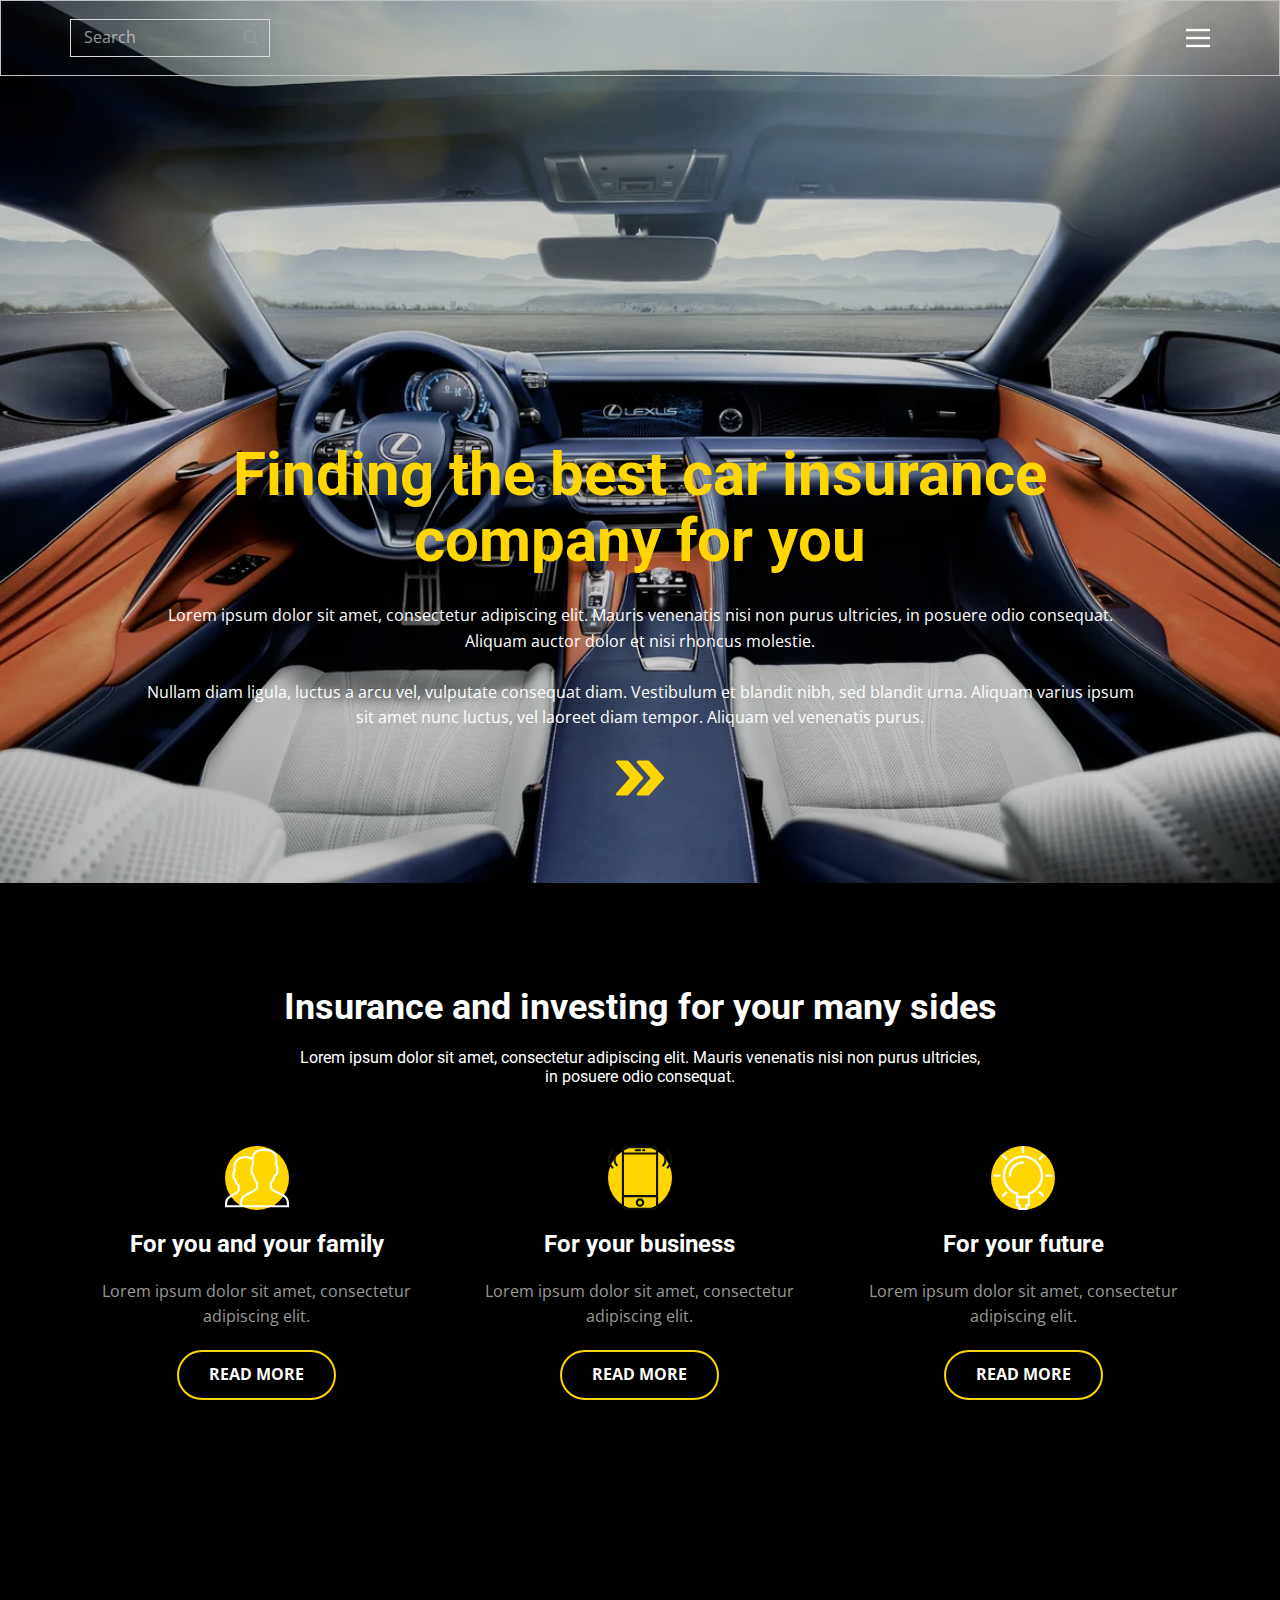
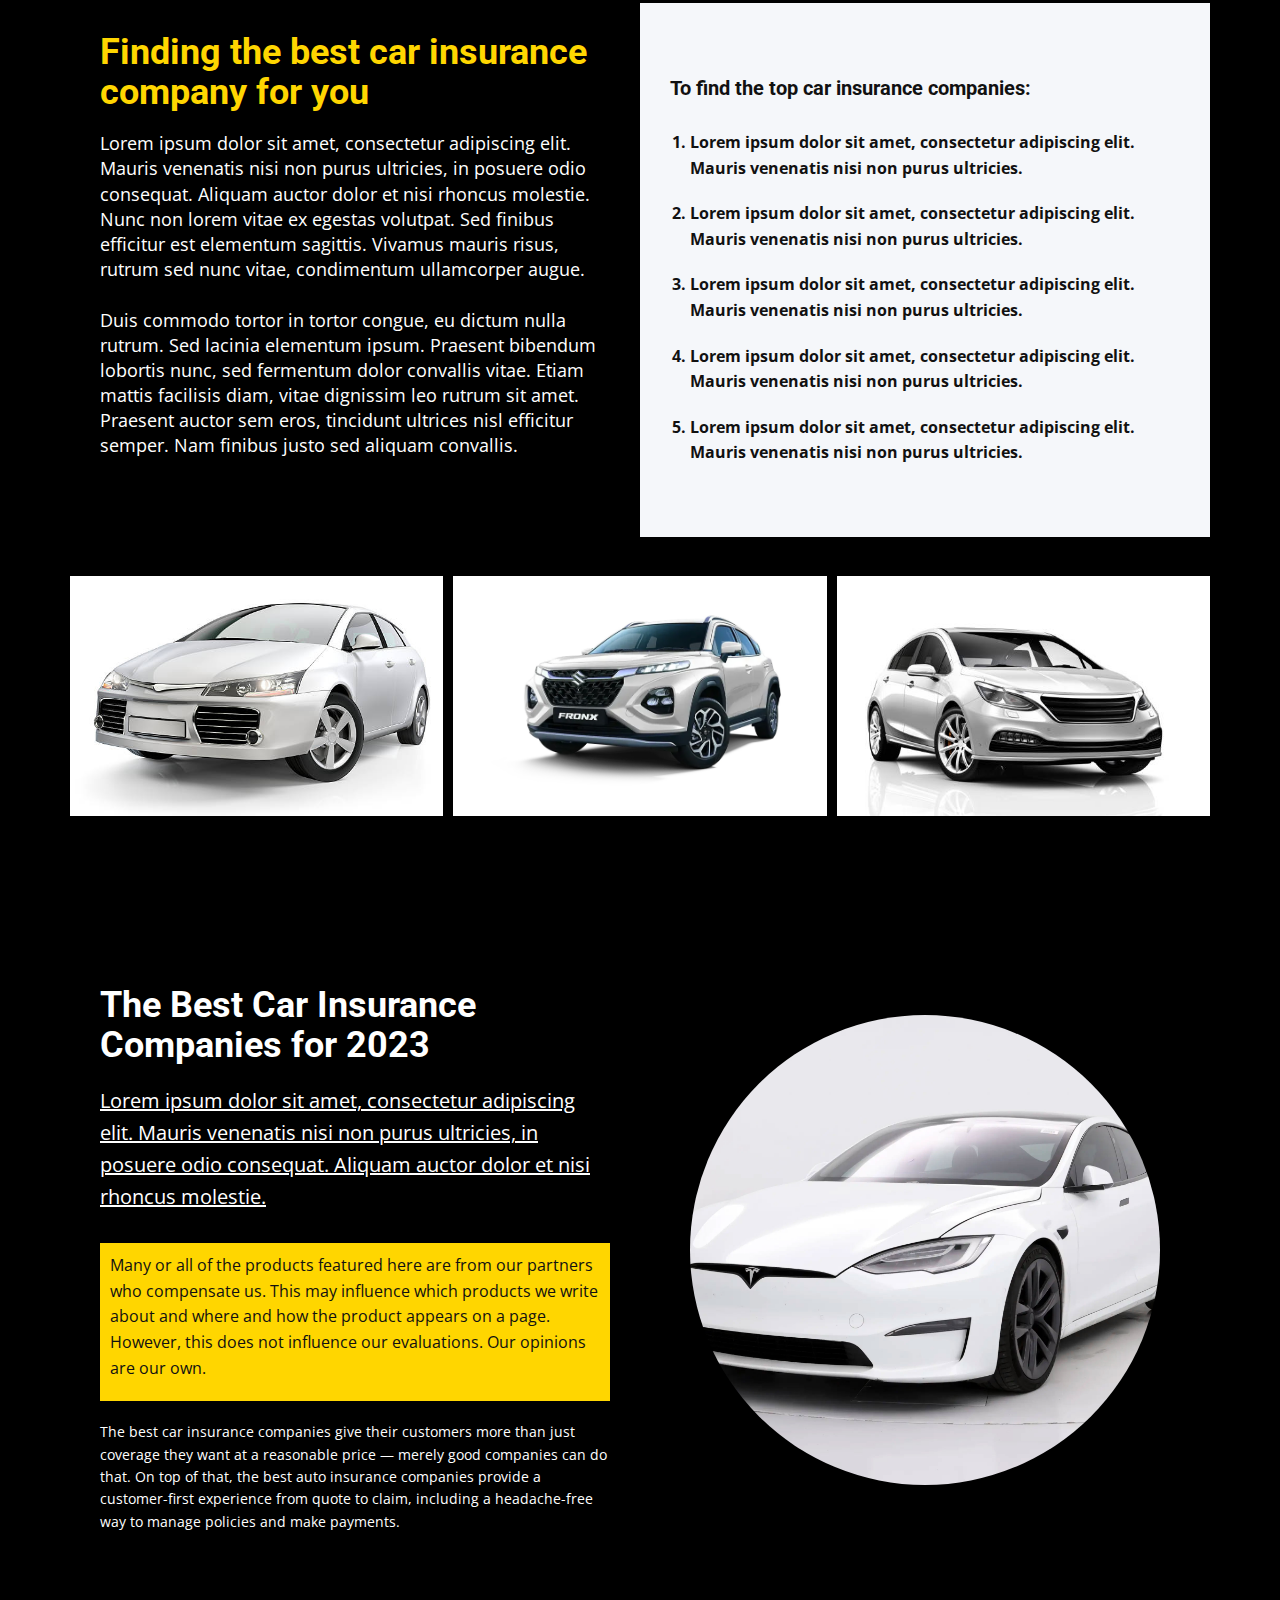
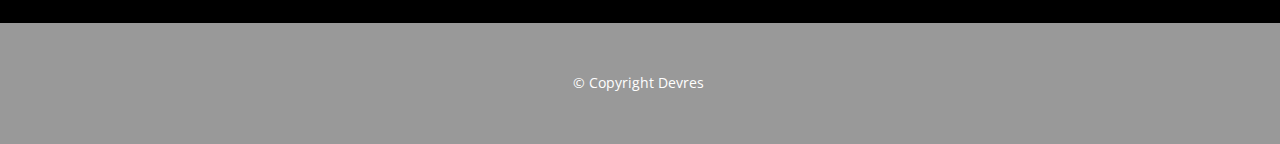
<file: index.html>
<!DOCTYPE html>
<html style="font-size: 16px;" lang="en"><head>
    <meta name="viewport" content="width=device-width, initial-scale=1.0">
    <meta charset="utf-8">
    <meta name="keywords" content="Finding the best car insurance company for you, Insurance and investing for your many sides, Finding the best car insurance company for you, The Best Insurance Companies for 2021, The Best Car Insurance Companies for 2021, Faq, Safe. Relaxing. Good to ride in. Subtly decorated., Contact Us">
    <meta name="description" content="">
    <title>Home</title>
    <link rel="stylesheet" href="style.css" media="screen">
<link rel="stylesheet" href="Home.css" media="screen">
    <script class="u-script" type="text/javascript" src="jquery.js" defer=""></script>
    <script class="u-script" type="text/javascript" src="style.js" defer=""></script>
   
    <link id="u-theme-google-font" rel="stylesheet" href="https://fonts.googleapis.com/css?family=Roboto:100,100i,300,300i,400,400i,500,500i,700,700i,900,900i|Open+Sans:300,300i,400,400i,500,500i,600,600i,700,700i,800,800i">
    
    
    
    
    
    <script type="application/ld+json">{
		"@context": "http://schema.org",
		"@type": "Organization",
		"name": ""
}</script>
    <meta name="theme-color" content="#ffd600">
    <meta property="og:title" content="Home">
    <meta property="og:type" content="website">
  <meta data-intl-tel-input-cdn-path="intlTelInput/"></head>
  <body data-home-page="Home.html" data-home-page-title="Home" class="u-body u-overlap u-overlap-contrast u-overlap-transparent u-xl-mode" data-lang="en"><header class="u-align-center-xs u-border-1 u-border-grey-25 u-clearfix u-header u-header" id="sec-fe27"><div class="u-clearfix u-sheet u-valign-middle u-sheet-1">
        <form action="#" method="get" class="u-border-1 u-border-grey-15 u-expanded-width-xs u-search u-search-right u-search-1">
          <button class="u-search-button" type="submit">
            <span class="u-search-icon u-spacing-10 u-text-grey-40">
              <svg class="u-svg-link" preserveAspectRatio="xMidYMin slice" viewBox="0 0 56.966 56.966" style=""><use xmlns:xlink="http://www.w3.org/1999/xlink" xlink:href="#svg-b04b"></use></svg>
              <svg xmlns="http://www.w3.org/2000/svg" xmlns:xlink="http://www.w3.org/1999/xlink" version="1.1" id="svg-b04b" x="0px" y="0px" viewBox="0 0 56.966 56.966" style="enable-background:new 0 0 56.966 56.966;" xml:space="preserve" class="u-svg-content"><path d="M55.146,51.887L41.588,37.786c3.486-4.144,5.396-9.358,5.396-14.786c0-12.682-10.318-23-23-23s-23,10.318-23,23  s10.318,23,23,23c4.761,0,9.298-1.436,13.177-4.162l13.661,14.208c0.571,0.593,1.339,0.92,2.162,0.92  c0.779,0,1.518-0.297,2.079-0.837C56.255,54.982,56.293,53.08,55.146,51.887z M23.984,6c9.374,0,17,7.626,17,17s-7.626,17-17,17  s-17-7.626-17-17S14.61,6,23.984,6z"></path><g></g><g></g><g></g><g></g><g></g><g></g><g></g><g></g><g></g><g></g><g></g><g></g><g></g><g></g><g></g></svg>
            </span>
          </button>
          <input class="u-search-input" type="search" name="search" value="" placeholder="Search">
        </form>
        <nav class="u-align-left u-menu u-menu-hamburger u-nav-spacing-25 u-offcanvas u-menu-1" data-responsive-from="XL">
          <div class="menu-collapse">
            <a class="u-button-style u-nav-link" href="#" style="padding: 4px 0px; font-size: calc(1em + 8px);">
              <svg class="u-svg-link" preserveAspectRatio="xMidYMin slice" viewBox="0 0 302 302" style=""><use xmlns:xlink="http://www.w3.org/1999/xlink" xlink:href="#svg-7b92"></use></svg>
              <svg xmlns="http://www.w3.org/2000/svg" xmlns:xlink="http://www.w3.org/1999/xlink" version="1.1" id="svg-7b92" x="0px" y="0px" viewBox="0 0 302 302" style="enable-background:new 0 0 302 302;" xml:space="preserve" class="u-svg-content"><g><rect y="36" width="302" height="30"></rect><rect y="236" width="302" height="30"></rect><rect y="136" width="302" height="30"></rect>
</g><g></g><g></g><g></g><g></g><g></g><g></g><g></g><g></g><g></g><g></g><g></g><g></g><g></g><g></g><g></g></svg>
            </a>
          </div>
          <div class="u-nav-container">
            <ul class="u-nav u-unstyled u-nav-1"><li class="u-nav-item"><a class="u-button-style u-nav-link u-text-active-palette-1-base u-text-hover-palette-2-base" href="Home.html" style="padding: 10px 20px;">Home</a>
</li><li class="u-nav-item"><a class="u-button-style u-nav-link u-text-active-palette-1-base u-text-hover-palette-2-base" href="About.html" style="padding: 10px 20px;">About</a>
</li><li class="u-nav-item"><a class="u-button-style u-nav-link u-text-active-palette-1-base u-text-hover-palette-2-base" href="Contact.html" style="padding: 10px 20px;">Contact</a>
</li></ul>
          </div>
          <div class="u-nav-container-collapse">
            <div class="u-align-center u-black u-container-style u-inner-container-layout u-opacity u-opacity-95 u-sidenav">
              <div class="u-inner-container-layout u-sidenav-overflow">
                <div class="u-menu-close"></div>
                <ul class="u-align-center u-nav u-popupmenu-items u-unstyled u-nav-2"><li class="u-nav-item"><a class="u-button-style u-nav-link" href="Home.html">Home</a>
</li><li class="u-nav-item"><a class="u-button-style u-nav-link" href="About.html">About</a>
</li><li class="u-nav-item"><a class="u-button-style u-nav-link" href="Contact.html">Contact</a>
</li></ul>
              </div>
            </div>
            <div class="u-black u-menu-overlay u-opacity u-opacity-70"></div>
          </div>
        </nav>
      </div></header>
    <section class="u-align-center u-clearfix u-image u-shading u-section-1" id="carousel_c016" data-image-width="1440" data-image-height="810">
      <div class="u-clearfix u-sheet u-sheet-1">
        <h1 class="u-text u-text-palette-1-base u-text-1">Finding the best car insurance company for you</h1>
        <p class="u-text u-text-body-alt-color u-text-2">
          <span style="font-size: 1rem; font-weight: 400;"> Lorem ipsum dolor sit amet, consectetur adipiscing elit. Mauris venenatis nisi non purus ultricies, in posuere odio consequat. Aliquam auctor dolor et nisi rhoncus molestie.</span>
          <br>
          <br>
          <span style="font-weight: 700; font-size: 1rem;"></span>
          <span style="font-size: 1rem;">Nullam diam ligula, luctus a arcu vel, vulputate consequat diam. Vestibulum et blandit nibh, sed blandit urna. Aliquam varius ipsum sit amet nunc luctus, vel laoreet diam tempor. Aliquam vel venenatis purus.</span>
        </p><span class="u-icon u-icon-circle u-text-palette-1-base u-icon-1"><svg class="u-svg-link" preserveAspectRatio="xMidYMin slice" viewBox="0 0 480.026 480.026" style=""><use xmlns:xlink="http://www.w3.org/1999/xlink" xlink:href="#svg-5092"></use></svg><svg class="u-svg-content" viewBox="0 0 480.026 480.026" x="0px" y="0px" id="svg-5092" style="enable-background:new 0 0 480.026 480.026;"><g><g><path d="M475.922,229.325l-144-160c-3.072-3.392-7.36-5.312-11.904-5.312h-96c-6.304,0-12.032,3.712-14.624,9.472    c-2.56,5.792-1.504,12.544,2.72,17.216l134.368,149.312l-134.368,149.28c-4.224,4.704-5.312,11.456-2.72,17.216    c2.592,5.792,8.32,9.504,14.624,9.504h96c4.544,0,8.832-1.952,11.904-5.28l144-160    C481.394,244.653,481.394,235.373,475.922,229.325z"></path>
</g>
</g><g><g><path d="M267.922,229.325l-144-160c-3.072-3.392-7.36-5.312-11.904-5.312h-96c-6.304,0-12.032,3.712-14.624,9.472    c-2.56,5.792-1.504,12.544,2.72,17.216l134.368,149.312L4.114,389.293c-4.224,4.704-5.312,11.456-2.72,17.216    c2.592,5.792,8.32,9.504,14.624,9.504h96c4.544,0,8.832-1.952,11.904-5.28l144-160    C273.394,244.653,273.394,235.373,267.922,229.325z"></path>
</g>
</g></svg></span>
      </div>
    </section>
    <section class="u-align-center u-black u-clearfix u-section-2" id="carousel_52c8">
      <div class="u-clearfix u-sheet u-valign-middle u-sheet-1">
        <h2 class="u-text u-text-1">Insurance and investing for your many sides</h2>
        <h5 class="u-text u-text-2"> Lorem ipsum dolor sit amet, consectetur adipiscing elit. Mauris venenatis nisi non purus ultricies, in posuere odio consequat.</h5>
        <div class="u-expanded-width u-list u-list-1">
          <div class="u-repeater u-repeater-1">
            <div class="u-align-center u-container-style u-list-item u-repeater-item">
              <div class="u-container-layout u-similar-container u-valign-top u-container-layout-1"><span class="u-icon u-icon-circle u-palette-1-base u-spacing-10 u-icon-1"><svg class="u-svg-link" preserveAspectRatio="xMidYMin slice" viewBox="0 0 60 60" style=""><use xmlns:xlink="http://www.w3.org/1999/xlink" xlink:href="#svg-6a51"></use></svg><svg class="u-svg-content" viewBox="0 0 60 60" x="0px" y="0px" id="svg-6a51" style="enable-background:new 0 0 60 60;"><path d="M55.014,45.389l-9.553-4.776C44.56,40.162,44,39.256,44,38.248v-3.381c0.229-0.28,0.47-0.599,0.719-0.951
	c1.239-1.75,2.232-3.698,2.954-5.799C49.084,27.47,50,26.075,50,24.5v-4c0-0.963-0.36-1.896-1-2.625v-5.319
	c0.056-0.55,0.276-3.824-2.092-6.525C44.854,3.688,41.521,2.5,37,2.5s-7.854,1.188-9.908,3.53c-1.435,1.637-1.918,3.481-2.064,4.805
	C23.314,9.949,21.294,9.5,19,9.5c-10.389,0-10.994,8.855-11,9v4.579c-0.648,0.706-1,1.521-1,2.33v3.454
	c0,1.079,0.483,2.085,1.311,2.765c0.825,3.11,2.854,5.46,3.644,6.285v2.743c0,0.787-0.428,1.509-1.171,1.915l-6.653,4.173
	C1.583,48.134,0,50.801,0,53.703V57.5h14h2h44v-4.043C60,50.019,58.089,46.927,55.014,45.389z M14,53.262V55.5H2v-1.797
	c0-2.17,1.184-4.164,3.141-5.233l6.652-4.173c1.333-0.727,2.161-2.121,2.161-3.641v-3.591l-0.318-0.297
	c-0.026-0.024-2.683-2.534-3.468-5.955l-0.091-0.396l-0.342-0.22C9.275,29.899,9,29.4,9,28.863v-3.454
	c0-0.36,0.245-0.788,0.671-1.174L10,23.938l-0.002-5.38C10.016,18.271,10.537,11.5,19,11.5c2.393,0,4.408,0.553,6,1.644v4.731
	c-0.64,0.729-1,1.662-1,2.625v4c0,0.304,0.035,0.603,0.101,0.893c0.027,0.116,0.081,0.222,0.118,0.334
	c0.055,0.168,0.099,0.341,0.176,0.5c0.001,0.002,0.002,0.003,0.003,0.005c0.256,0.528,0.629,1,1.099,1.377
	c0.005,0.019,0.011,0.036,0.016,0.054c0.06,0.229,0.123,0.457,0.191,0.68l0.081,0.261c0.014,0.046,0.031,0.093,0.046,0.139
	c0.035,0.108,0.069,0.215,0.105,0.321c0.06,0.175,0.123,0.356,0.196,0.553c0.031,0.082,0.065,0.156,0.097,0.237
	c0.082,0.209,0.164,0.411,0.25,0.611c0.021,0.048,0.039,0.1,0.06,0.147l0.056,0.126c0.026,0.058,0.053,0.11,0.079,0.167
	c0.098,0.214,0.194,0.421,0.294,0.621c0.016,0.032,0.031,0.067,0.047,0.099c0.063,0.125,0.126,0.243,0.189,0.363
	c0.108,0.206,0.214,0.4,0.32,0.588c0.052,0.092,0.103,0.182,0.154,0.269c0.144,0.246,0.281,0.472,0.414,0.682
	c0.029,0.045,0.057,0.092,0.085,0.135c0.242,0.375,0.452,0.679,0.626,0.916c0.046,0.063,0.086,0.117,0.125,0.17
	c0.022,0.029,0.052,0.071,0.071,0.097v3.309c0,0.968-0.528,1.856-1.377,2.32l-2.646,1.443l-0.461-0.041l-0.188,0.395l-5.626,3.069
	C15.801,46.924,14,49.958,14,53.262z M58,55.5H16v-2.238c0-2.571,1.402-4.934,3.659-6.164l8.921-4.866
	C30.073,41.417,31,39.854,31,38.155v-4.018v-0.001l-0.194-0.232l-0.038-0.045c-0.002-0.003-0.064-0.078-0.165-0.21
	c-0.006-0.008-0.012-0.016-0.019-0.024c-0.053-0.069-0.115-0.152-0.186-0.251c-0.001-0.002-0.002-0.003-0.003-0.005
	c-0.149-0.207-0.336-0.476-0.544-0.8c-0.005-0.007-0.009-0.015-0.014-0.022c-0.098-0.153-0.202-0.32-0.308-0.497
	c-0.008-0.013-0.016-0.026-0.024-0.04c-0.226-0.379-0.466-0.808-0.705-1.283c0,0-0.001-0.001-0.001-0.002
	c-0.127-0.255-0.254-0.523-0.378-0.802l0,0c-0.017-0.039-0.035-0.077-0.052-0.116h0c-0.055-0.125-0.11-0.256-0.166-0.391
	c-0.02-0.049-0.04-0.1-0.06-0.15c-0.052-0.131-0.105-0.263-0.161-0.414c-0.102-0.272-0.198-0.556-0.29-0.849l-0.055-0.178
	c-0.006-0.02-0.013-0.04-0.019-0.061c-0.094-0.316-0.184-0.639-0.26-0.971l-0.091-0.396l-0.341-0.22
	C26.346,25.803,26,25.176,26,24.5v-4c0-0.561,0.238-1.084,0.67-1.475L27,18.728V12.5v-0.354l-0.027-0.021
	c-0.034-0.722,0.009-2.935,1.623-4.776C30.253,5.458,33.081,4.5,37,4.5c3.905,0,6.727,0.951,8.386,2.828
	c1.947,2.201,1.625,5.017,1.623,5.041L47,18.728l0.33,0.298C47.762,19.416,48,19.939,48,20.5v4c0,0.873-0.572,1.637-1.422,1.899
	l-0.498,0.153l-0.16,0.495c-0.669,2.081-1.622,4.003-2.834,5.713c-0.297,0.421-0.586,0.794-0.837,1.079L42,34.123v4.125
	c0,1.77,0.983,3.361,2.566,4.153l9.553,4.776C56.513,48.374,58,50.78,58,53.457V55.5z"></path></svg></span>
                <h5 class="u-text u-text-3">For you and your family</h5>
                <p class="u-text u-text-grey-40 u-text-4"> Lorem ipsum dolor sit amet, consectetur adipiscing elit.<br>
                </p>
                <a href="" class="u-border-2 u-border-palette-1-base u-btn u-btn-round u-button-style u-hover-palette-3-base u-none u-radius-25 u-text-hover-white u-text-white u-btn-1">read more</a>
              </div>
            </div>
            <div class="u-align-center u-container-style u-list-item u-repeater-item">
              <div class="u-container-layout u-similar-container u-valign-top u-container-layout-2"><span class="u-icon u-icon-circle u-palette-1-base u-spacing-10 u-icon-2"><svg class="u-svg-link" preserveAspectRatio="xMidYMin slice" viewBox="0 0 60 60" style=""><use xmlns:xlink="http://www.w3.org/1999/xlink" xlink:href="#svg-c8a6"></use></svg><svg class="u-svg-content" viewBox="0 0 60 60" x="0px" y="0px" id="svg-c8a6" style="enable-background:new 0 0 60 60;"><g><path d="M42.595,0H17.405C14.977,0,13,1.977,13,4.405v51.189C13,58.023,14.977,60,17.405,60h25.189C45.023,60,47,58.023,47,55.595
		V4.405C47,1.977,45.023,0,42.595,0z M15,8h30v38H15V8z M17.405,2h25.189C43.921,2,45,3.079,45,4.405V6H15V4.405
		C15,3.079,16.079,2,17.405,2z M42.595,58H17.405C16.079,58,15,56.921,15,55.595V48h30v7.595C45,56.921,43.921,58,42.595,58z"></path><path d="M30,49c-2.206,0-4,1.794-4,4s1.794,4,4,4s4-1.794,4-4S32.206,49,30,49z M30,55c-1.103,0-2-0.897-2-2s0.897-2,2-2
		s2,0.897,2,2S31.103,55,30,55z"></path><path d="M26,5h4c0.553,0,1-0.447,1-1s-0.447-1-1-1h-4c-0.553,0-1,0.447-1,1S25.447,5,26,5z"></path><path d="M33,5h1c0.553,0,1-0.447,1-1s-0.447-1-1-1h-1c-0.553,0-1,0.447-1,1S32.447,5,33,5z"></path><path d="M56.612,4.569c-0.391-0.391-1.023-0.391-1.414,0s-0.391,1.023,0,1.414c3.736,3.736,3.736,9.815,0,13.552
		c-0.391,0.391-0.391,1.023,0,1.414c0.195,0.195,0.451,0.293,0.707,0.293s0.512-0.098,0.707-0.293
		C61.128,16.434,61.128,9.085,56.612,4.569z"></path><path d="M52.401,6.845c-0.391-0.391-1.023-0.391-1.414,0s-0.391,1.023,0,1.414c1.237,1.237,1.918,2.885,1.918,4.639
		s-0.681,3.401-1.918,4.638c-0.391,0.391-0.391,1.023,0,1.414c0.195,0.195,0.451,0.293,0.707,0.293s0.512-0.098,0.707-0.293
		c1.615-1.614,2.504-3.764,2.504-6.052S54.017,8.459,52.401,6.845z"></path><path d="M4.802,5.983c0.391-0.391,0.391-1.023,0-1.414s-1.023-0.391-1.414,0c-4.516,4.516-4.516,11.864,0,16.38
		c0.195,0.195,0.451,0.293,0.707,0.293s0.512-0.098,0.707-0.293c0.391-0.391,0.391-1.023,0-1.414
		C1.065,15.799,1.065,9.72,4.802,5.983z"></path><path d="M9.013,6.569c-0.391-0.391-1.023-0.391-1.414,0c-1.615,1.614-2.504,3.764-2.504,6.052s0.889,4.438,2.504,6.053
		c0.195,0.195,0.451,0.293,0.707,0.293s0.512-0.098,0.707-0.293c0.391-0.391,0.391-1.023,0-1.414
		c-1.237-1.237-1.918-2.885-1.918-4.639S7.775,9.22,9.013,7.983C9.403,7.593,9.403,6.96,9.013,6.569z"></path>
</g></svg></span>
                <h5 class="u-text u-text-5">For your business</h5>
                <p class="u-text u-text-grey-40 u-text-6"> Lorem ipsum dolor sit amet, consectetur adipiscing elit.</p>
                <a href="" class="u-border-2 u-border-palette-1-base u-btn u-btn-round u-button-style u-hover-palette-3-base u-none u-radius-25 u-text-hover-white u-text-white u-btn-2">read more</a>
              </div>
            </div>
            <div class="u-align-center u-container-style u-list-item u-repeater-item">
              <div class="u-container-layout u-similar-container u-valign-top u-container-layout-3"><span class="u-icon u-icon-circle u-palette-1-base u-spacing-10 u-icon-3"><svg class="u-svg-link" preserveAspectRatio="xMidYMin slice" viewBox="0 0 54 54" style=""><use xmlns:xlink="http://www.w3.org/1999/xlink" xlink:href="#svg-fd51"></use></svg><svg class="u-svg-content" viewBox="0 0 54 54" x="0px" y="0px" id="svg-fd51" style="enable-background:new 0 0 54 54;"><g><path d="M27,8c-9.374,0-17,7.626-17,17c0,7.112,4.391,13.412,11,15.9V50c0,0.553,0.447,1,1,1h1v2c0,0.553,0.447,1,1,1h6
		c0.553,0,1-0.447,1-1v-2h1c0.553,0,1-0.447,1-1v-9.1c6.609-2.488,11-8.788,11-15.9C44,15.626,36.374,8,27,8z M30,49
		c-0.553,0-1,0.447-1,1v2h-4v-2c0-0.553-0.447-1-1-1h-1v-5h8v5H30z M31.688,39.242C31.277,39.377,31,39.761,31,40.192V42h-8v-1.808
		c0-0.432-0.277-0.815-0.688-0.95C16.145,37.214,12,31.49,12,25c0-8.271,6.729-15,15-15s15,6.729,15,15
		C42,31.49,37.855,37.214,31.688,39.242z"></path><path d="M27,6c0.553,0,1-0.447,1-1V1c0-0.553-0.447-1-1-1s-1,0.447-1,1v4C26,5.553,26.447,6,27,6z"></path><path d="M51,24h-4c-0.553,0-1,0.447-1,1s0.447,1,1,1h4c0.553,0,1-0.447,1-1S51.553,24,51,24z"></path><path d="M7,24H3c-0.553,0-1,0.447-1,1s0.447,1,1,1h4c0.553,0,1-0.447,1-1S7.553,24,7,24z"></path><path d="M43.264,7.322l-2.828,2.828c-0.391,0.391-0.391,1.023,0,1.414c0.195,0.195,0.451,0.293,0.707,0.293
		s0.512-0.098,0.707-0.293l2.828-2.828c0.391-0.391,0.391-1.023,0-1.414S43.654,6.932,43.264,7.322z"></path><path d="M12.15,38.436l-2.828,2.828c-0.391,0.391-0.391,1.023,0,1.414c0.195,0.195,0.451,0.293,0.707,0.293
		s0.512-0.098,0.707-0.293l2.828-2.828c0.391-0.391,0.391-1.023,0-1.414S12.541,38.045,12.15,38.436z"></path><path d="M41.85,38.436c-0.391-0.391-1.023-0.391-1.414,0s-0.391,1.023,0,1.414l2.828,2.828c0.195,0.195,0.451,0.293,0.707,0.293
		s0.512-0.098,0.707-0.293c0.391-0.391,0.391-1.023,0-1.414L41.85,38.436z"></path><path d="M12.15,11.564c0.195,0.195,0.451,0.293,0.707,0.293s0.512-0.098,0.707-0.293c0.391-0.391,0.391-1.023,0-1.414l-2.828-2.828
		c-0.391-0.391-1.023-0.391-1.414,0s-0.391,1.023,0,1.414L12.15,11.564z"></path><path d="M27,13c-6.617,0-12,5.383-12,12c0,0.553,0.447,1,1,1s1-0.447,1-1c0-5.514,4.486-10,10-10c0.553,0,1-0.447,1-1
		S27.553,13,27,13z"></path>
</g></svg></span>
                <h5 class="u-text u-text-7">For your future</h5>
                <p class="u-text u-text-grey-40 u-text-8"> Lorem ipsum dolor sit amet, consectetur adipiscing elit.</p>
                <a href="" class="u-border-2 u-border-palette-1-base u-btn u-btn-round u-button-style u-hover-palette-3-base u-none u-radius-25 u-text-hover-white u-text-white u-btn-3">read more</a>
              </div>
            </div>
          </div>
        </div>
      </div>
    </section>
    <section class="u-black u-clearfix u-section-3" id="carousel_d920">
      <div class="u-clearfix u-sheet u-sheet-1">
        <div class="u-clearfix u-expanded-width u-layout-wrap u-layout-wrap-1">
          <div class="u-layout">
            <div class="u-layout-row">
              <div class="u-container-style u-layout-cell u-size-30 u-layout-cell-1">
                <div class="u-container-layout u-valign-top u-container-layout-1">
                  <h2 class="u-text u-text-palette-1-base u-text-1">Finding the best car insurance company for you</h2>
                  <h6 class="u-custom-font u-text u-text-font u-text-2">Lorem ipsum dolor sit amet, consectetur adipiscing elit. Mauris venenatis nisi non purus ultricies, in posuere odio consequat. Aliquam auctor dolor et nisi rhoncus molestie. Nunc non lorem vitae ex egestas volutpat. Sed finibus efficitur est elementum sagittis. Vivamus mauris risus, rutrum sed nunc vitae, condimentum ullamcorper augue.<br>
                    <br> Duis commodo tortor in tortor congue, eu dictum nulla rutrum. Sed lacinia elementum ipsum. Praesent bibendum lobortis nunc, sed fermentum dolor convallis vitae. Etiam mattis facilisis diam, vitae dignissim leo rutrum sit amet. Praesent auctor sem eros, tincidunt ultrices nisl efficitur semper. Nam finibus justo sed aliquam convallis.
                  </h6>
                </div>
              </div>
              <div class="u-container-style u-layout-cell u-palette-5-light-3 u-size-30 u-layout-cell-2">
                <div class="u-container-layout u-container-layout-2">
                  <h5 class="u-text u-text-3">To find the top car insurance companies:</h5>
                  <ol class="u-spacing-20 u-text u-text-4">
                    <li> Lorem ipsum dolor sit amet, consectetur adipiscing elit. Mauris venenatis nisi non purus ultricies.</li>
                    <li> Lorem ipsum dolor sit amet, consectetur adipiscing elit. Mauris venenatis nisi non purus ultricies.</li>
                    <li> Lorem ipsum dolor sit amet, consectetur adipiscing elit. Mauris venenatis nisi non purus ultricies.</li>
                    <li> Lorem ipsum dolor sit amet, consectetur adipiscing elit. Mauris venenatis nisi non purus ultricies.</li>
                    <li> Lorem ipsum dolor sit amet, consectetur adipiscing elit. Mauris venenatis nisi non purus ultricies.<br>
                    </li>
                  </ol>
                </div>
              </div>
            </div>
          </div>
        </div>
        <div class="u-gallery u-layout-grid u-lightbox u-no-transition u-show-text-on-hover u-gallery-1">
          <div class="u-gallery-inner u-gallery-inner-1">
            <div class="u-effect-fade u-gallery-item">
              <div class="u-back-slide" data-image-width="612" data-image-height="447">
                <img class="u-back-image u-expanded" src="images/car11.jpeg">
              </div>
              <div class="u-over-slide u-shading u-over-slide-1">
                <h3 class="u-gallery-heading"></h3>
                <p class="u-gallery-text"></p>
              </div>
            </div>
            <div class="u-effect-fade u-gallery-item u-gallery-item-2">
              <div class="u-back-slide" data-image-width="1920" data-image-height="1080">
                <img class="u-back-image u-expanded" src="images/car2.jpg">
              </div>
              <div class="u-over-slide u-shading u-over-slide-2">
                <h3 class="u-gallery-heading"></h3>
                <p class="u-gallery-text"></p>
              </div>
            </div>
            <div class="u-effect-fade u-gallery-item u-gallery-item-3">
              <div class="u-back-slide" data-image-width="612" data-image-height="366">
                <img class="u-back-image u-expanded" src="images/car3.jpg">
              </div>
              <div class="u-over-slide u-shading u-over-slide-3">
                <h3 class="u-gallery-heading"></h3>
                <p class="u-gallery-text"></p>
              </div>
            </div>
          </div>
        </div>
      </div>
    </section>
    <section class="u-black u-clearfix u-section-4" id="carousel_0fe1">
      <div class="u-clearfix u-sheet u-sheet-1">
        <div class="u-clearfix u-expanded-width u-layout-wrap u-layout-wrap-1">
          <div class="u-layout">
            <div class="u-layout-row">
              <div class="u-container-style u-layout-cell u-size-30 u-layout-cell-1">
                <div class="u-container-layout u-container-layout-1">
                  <h2 class="u-text u-text-1">The Best Car <span style="font-weight: 700;">Insurance</span> Companies for 2023
                  </h2>
                  <h4 class="u-custom-font u-text u-text-font u-text-2"> Lorem ipsum dolor sit amet, consectetur adipiscing elit. Mauris venenatis nisi non purus ultricies, in posuere odio consequat. Aliquam auctor dolor et nisi rhoncus molestie.</h4>
                  <div class="u-container-style u-expanded-width u-group u-palette-1-base u-group-1">
                    <div class="u-container-layout u-container-layout-2">
                      <p class="u-text u-text-default u-text-3">Many or all of the products featured here are from our partners who compensate us. This may influence which products we write about and where and how the product appears on a page. However, this does not influence our evaluations. Our opinions are our own.</p>
                    </div>
                  </div>
                  <p class="u-text u-text-4">The best car insurance companies give their customers more than just coverage they want at a reasonable price — merely good companies can do that. On top of that, the best auto insurance companies provide a customer-first experience from quote to claim, including a headache-free way to manage policies and make payments.</p>
                </div>
              </div>
              <div class="u-align-center u-container-style u-layout-cell u-shape-rectangle u-size-30 u-layout-cell-2">
                <div class="u-container-layout u-valign-middle u-container-layout-3">
                  <div class="u-image u-image-circle u-image-1" data-image-width="2400" data-image-height="1800"></div>
                </div>
              </div>
            </div>
          </div>
        </div>
      </div>
    </section>
    
    
    <footer class="u-align-center u-clearfix u-footer u-grey-40 u-footer" id="sec-2012"><div class="u-clearfix u-sheet u-sheet-1">
        <p class="u-small-text u-text u-text-variant u-text-1"> © Copyright Devres&nbsp;</p>
      </div></footer>
  
  
</body></html>
</file>
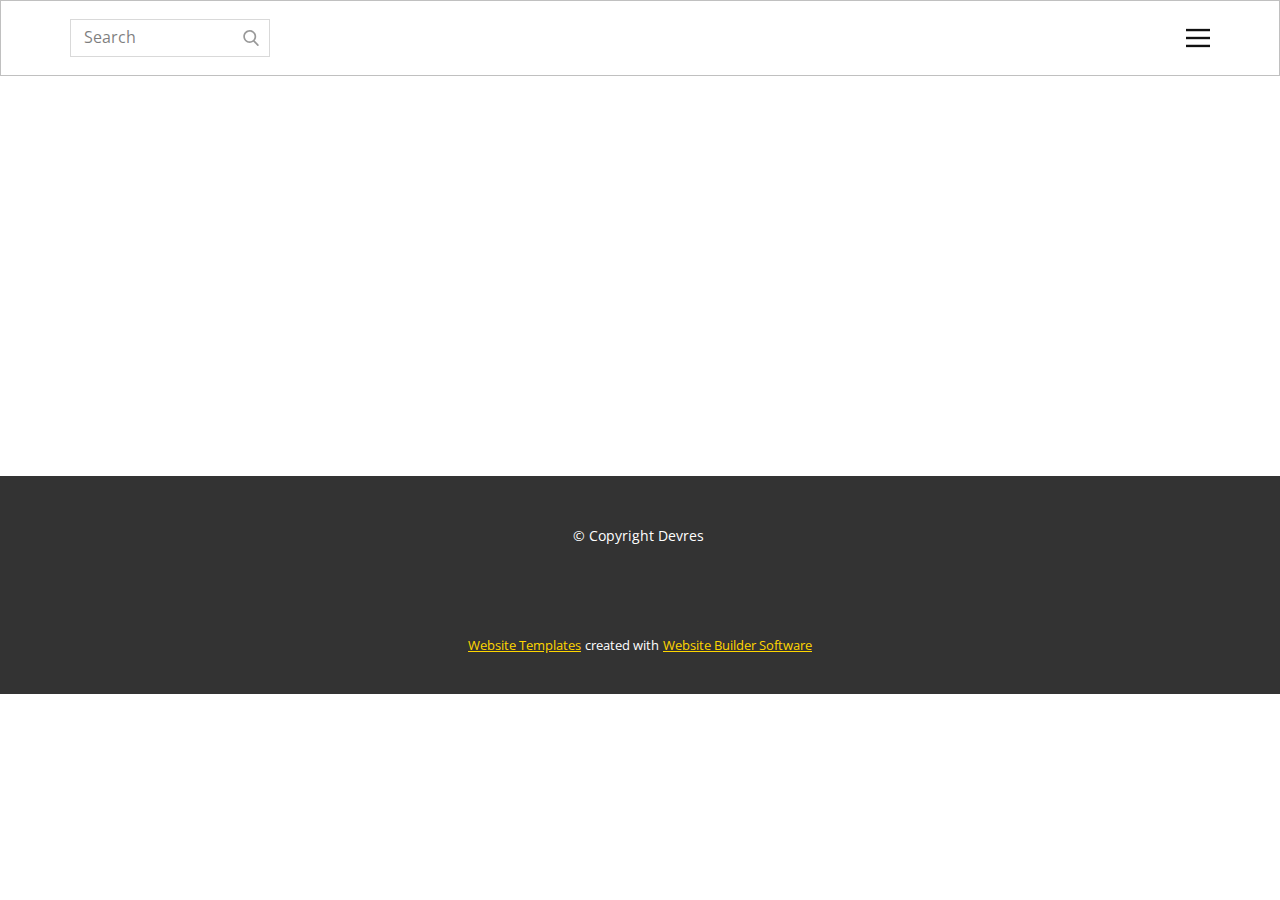
<file: About.html>
<!DOCTYPE html>
<html style="font-size: 16px;" lang="en"><head>
    <meta name="viewport" content="width=device-width, initial-scale=1.0">
    <meta charset="utf-8">
    <meta name="keywords" content="">
    <meta name="description" content="">
    <title>About</title>
    <link rel="stylesheet" href="style.css" media="screen">
<link rel="stylesheet" href="About.css" media="screen">
    <script class="u-script" type="text/javascript" src="jquery.js" defer=""></script>
    <script class="u-script" type="text/javascript" src="style.js" defer=""></script>
    
    <link id="u-theme-google-font" rel="stylesheet" href="https://fonts.googleapis.com/css?family=Roboto:100,100i,300,300i,400,400i,500,500i,700,700i,900,900i|Open+Sans:300,300i,400,400i,500,500i,600,600i,700,700i,800,800i">
    
    
    <script type="application/ld+json">{
		"@context": "http://schema.org",
		"@type": "Organization",
		"name": ""
}</script>
    <meta name="theme-color" content="#ffd600">
    <meta property="og:title" content="About">
    <meta property="og:type" content="website">
  <meta data-intl-tel-input-cdn-path="intlTelInput/"></head>
  <body class="u-body u-xl-mode" data-lang="en"><header class="u-align-center-xs u-border-1 u-border-grey-25 u-clearfix u-header u-header" id="sec-fe27"><div class="u-clearfix u-sheet u-valign-middle u-sheet-1">
        <form action="#" method="get" class="u-border-1 u-border-grey-15 u-expanded-width-xs u-search u-search-right u-search-1">
          <button class="u-search-button" type="submit">
            <span class="u-search-icon u-spacing-10 u-text-grey-40">
              <svg class="u-svg-link" preserveAspectRatio="xMidYMin slice" viewBox="0 0 56.966 56.966" ><use xmlns:xlink="http://www.w3.org/1999/xlink" xlink:href="#svg-b04b"></use></svg>
              <svg xmlns="http://www.w3.org/2000/svg" xmlns:xlink="http://www.w3.org/1999/xlink" version="1.1" id="svg-b04b" x="0px" y="0px" viewBox="0 0 56.966 56.966" style="enable-background:new 0 0 56.966 56.966;" xml:space="preserve" class="u-svg-content"><path d="M55.146,51.887L41.588,37.786c3.486-4.144,5.396-9.358,5.396-14.786c0-12.682-10.318-23-23-23s-23,10.318-23,23  s10.318,23,23,23c4.761,0,9.298-1.436,13.177-4.162l13.661,14.208c0.571,0.593,1.339,0.92,2.162,0.92  c0.779,0,1.518-0.297,2.079-0.837C56.255,54.982,56.293,53.08,55.146,51.887z M23.984,6c9.374,0,17,7.626,17,17s-7.626,17-17,17  s-17-7.626-17-17S14.61,6,23.984,6z"></path><g></g><g></g><g></g><g></g><g></g><g></g><g></g><g></g><g></g><g></g><g></g><g></g><g></g><g></g><g></g></svg>
            </span>
          </button>
          <input class="u-search-input" type="search" name="search" value="" placeholder="Search">
        </form>
        <nav class="u-align-left u-menu u-menu-hamburger u-nav-spacing-25 u-offcanvas u-menu-1" data-responsive-from="XL">
          <div class="menu-collapse">
            <a class="u-button-style u-nav-link" href="#" style="padding: 4px 0px; font-size: calc(1em + 8px);">
              <svg class="u-svg-link" preserveAspectRatio="xMidYMin slice" viewBox="0 0 302 302" ><use xmlns:xlink="http://www.w3.org/1999/xlink" xlink:href="#svg-7b92"></use></svg>
              <svg xmlns="http://www.w3.org/2000/svg" xmlns:xlink="http://www.w3.org/1999/xlink" version="1.1" id="svg-7b92" x="0px" y="0px" viewBox="0 0 302 302" style="enable-background:new 0 0 302 302;" xml:space="preserve" class="u-svg-content"><g><rect y="36" width="302" height="30"></rect><rect y="236" width="302" height="30"></rect><rect y="136" width="302" height="30"></rect>
</g><g></g><g></g><g></g><g></g><g></g><g></g><g></g><g></g><g></g><g></g><g></g><g></g><g></g><g></g><g></g></svg>
            </a>
          </div>
          <div class="u-nav-container">
            <ul class="u-nav u-unstyled u-nav-1"><li class="u-nav-item"><a class="u-button-style u-nav-link u-text-active-palette-1-base u-text-hover-palette-2-base" href="Home.html" style="padding: 10px 20px;">Home</a>
</li><li class="u-nav-item"><a class="u-button-style u-nav-link u-text-active-palette-1-base u-text-hover-palette-2-base" href="About.html" style="padding: 10px 20px;">About</a>
</li><li class="u-nav-item"><a class="u-button-style u-nav-link u-text-active-palette-1-base u-text-hover-palette-2-base" href="Contact.html" style="padding: 10px 20px;">Contact</a>
</li></ul>
          </div>
          <div class="u-nav-container-collapse">
            <div class="u-align-center u-black u-container-style u-inner-container-layout u-opacity u-opacity-95 u-sidenav">
              <div class="u-inner-container-layout u-sidenav-overflow">
                <div class="u-menu-close"></div>
                <ul class="u-align-center u-nav u-popupmenu-items u-unstyled u-nav-2"><li class="u-nav-item"><a class="u-button-style u-nav-link" href="Home.html">Home</a>
</li><li class="u-nav-item"><a class="u-button-style u-nav-link" href="About.html">About</a>
</li><li class="u-nav-item"><a class="u-button-style u-nav-link" href="Contact.html">Contact</a>
</li></ul>
              </div>
            </div>
            <div class="u-black u-menu-overlay u-opacity u-opacity-70"></div>
          </div>
        </nav>
      </div></header>
    <section class="u-clearfix u-section-1" id="sec-4626">
      <div class="u-clearfix u-sheet u-sheet-1"></div>
    </section>
    <footer class="u-align-center u-clearfix u-footer u-grey-80 u-footer" id="sec-2012"><div class="u-clearfix u-sheet u-sheet-1">
        <p class="u-small-text u-text u-text-variant u-text-1"> © Copyright Devres&nbsp;</p>
      </div></footer>
    <section class="u-backlink u-clearfix u-grey-80">
      <a class="u-link" href="" target="_blank">
        <span>Website Templates</span>
      </a>
      <p class="u-text">
        <span>created with</span>
      </p>
      <a class="u-link" href="" target="_blank">
        <span>Website Builder Software</span>
      </a>
    </section>

</body></html>
</file>
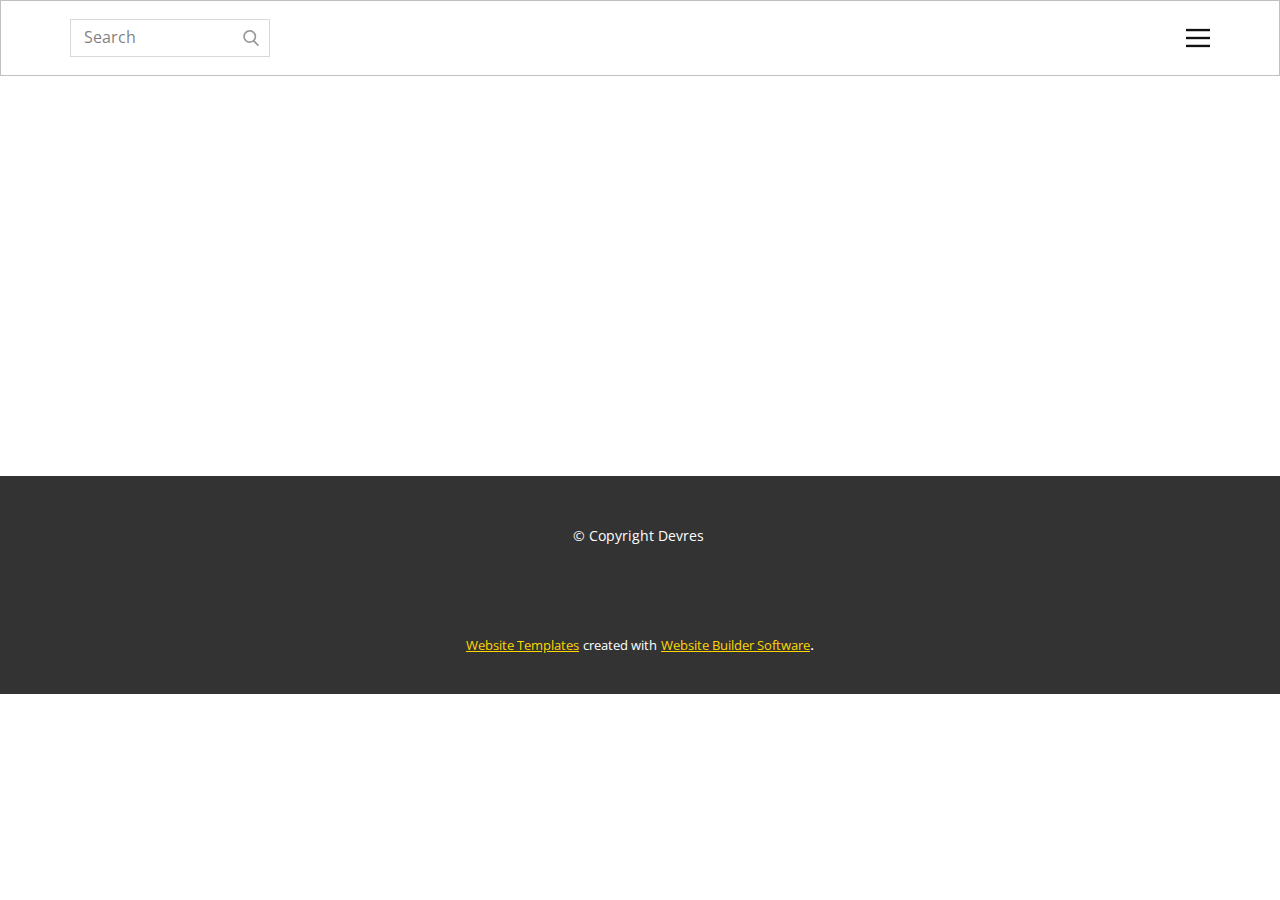
<file: Contact.html>
<!DOCTYPE html>
<html style="font-size: 16px;" lang="en"><head>
    <meta name="viewport" content="width=device-width, initial-scale=1.0">
    <meta charset="utf-8">
    <meta name="keywords" content="">
    <meta name="description" content="">
    <title>Contact</title>
    <link rel="stylesheet" href="style.css" media="screen">
<link rel="stylesheet" href="Contact.css" media="screen">
    <script class="u-script" type="text/javascript" src="jquery.js" defer=""></script>
    <script class="u-script" type="text/javascript" src="style.js" defer=""></script>
    <link id="u-theme-google-font" rel="stylesheet" href="https://fonts.googleapis.com/css?family=Roboto:100,100i,300,300i,400,400i,500,500i,700,700i,900,900i|Open+Sans:300,300i,400,400i,500,500i,600,600i,700,700i,800,800i">

    <script type="application/ld+json">{
		"@context": "http://schema.org",
		"@type": "Organization",
		"name": ""
}</script>
    <meta name="theme-color" content="#ffd600">
    <meta property="og:title" content="Contact">
    <meta property="og:type" content="website">
  <meta data-intl-tel-input-cdn-path="intlTelInput/"></head>
  <body class="u-body u-xl-mode" data-lang="en"><header class="u-align-center-xs u-border-1 u-border-grey-25 u-clearfix u-header u-header" id="sec-fe27"><div class="u-clearfix u-sheet u-valign-middle u-sheet-1">
        <form action="#" method="get" class="u-border-1 u-border-grey-15 u-expanded-width-xs u-search u-search-right u-search-1">
          <button class="u-search-button" type="submit">
            <span class="u-search-icon u-spacing-10 u-text-grey-40">
              <svg class="u-svg-link" preserveAspectRatio="xMidYMin slice" viewBox="0 0 56.966 56.966" ><use xmlns:xlink="http://www.w3.org/1999/xlink" xlink:href="#svg-b04b"></use></svg>
              <svg xmlns="http://www.w3.org/2000/svg" xmlns:xlink="http://www.w3.org/1999/xlink" version="1.1" id="svg-b04b" x="0px" y="0px" viewBox="0 0 56.966 56.966" style="enable-background:new 0 0 56.966 56.966;" xml:space="preserve" class="u-svg-content"><path d="M55.146,51.887L41.588,37.786c3.486-4.144,5.396-9.358,5.396-14.786c0-12.682-10.318-23-23-23s-23,10.318-23,23  s10.318,23,23,23c4.761,0,9.298-1.436,13.177-4.162l13.661,14.208c0.571,0.593,1.339,0.92,2.162,0.92  c0.779,0,1.518-0.297,2.079-0.837C56.255,54.982,56.293,53.08,55.146,51.887z M23.984,6c9.374,0,17,7.626,17,17s-7.626,17-17,17  s-17-7.626-17-17S14.61,6,23.984,6z"></path><g></g><g></g><g></g><g></g><g></g><g></g><g></g><g></g><g></g><g></g><g></g><g></g><g></g><g></g><g></g></svg>
            </span>
          </button>
          <input class="u-search-input" type="search" name="search" value="" placeholder="Search">
        </form>
        <nav class="u-align-left u-menu u-menu-hamburger u-nav-spacing-25 u-offcanvas u-menu-1" data-responsive-from="XL">
          <div class="menu-collapse">
            <a class="u-button-style u-nav-link" href="#" style="padding: 4px 0px; font-size: calc(1em + 8px);">
              <svg class="u-svg-link" preserveAspectRatio="xMidYMin slice" viewBox="0 0 302 302" ><use xmlns:xlink="http://www.w3.org/1999/xlink" xlink:href="#svg-7b92"></use></svg>
              <svg xmlns="http://www.w3.org/2000/svg" xmlns:xlink="http://www.w3.org/1999/xlink" version="1.1" id="svg-7b92" x="0px" y="0px" viewBox="0 0 302 302" style="enable-background:new 0 0 302 302;" xml:space="preserve" class="u-svg-content"><g><rect y="36" width="302" height="30"></rect><rect y="236" width="302" height="30"></rect><rect y="136" width="302" height="30"></rect>
</g><g></g><g></g><g></g><g></g><g></g><g></g><g></g><g></g><g></g><g></g><g></g><g></g><g></g><g></g><g></g></svg>
            </a>
          </div>
          <div class="u-nav-container">
            <ul class="u-nav u-unstyled u-nav-1"><li class="u-nav-item"><a class="u-button-style u-nav-link u-text-active-palette-1-base u-text-hover-palette-2-base" href="Home.html" style="padding: 10px 20px;">Home</a>
</li><li class="u-nav-item"><a class="u-button-style u-nav-link u-text-active-palette-1-base u-text-hover-palette-2-base" href="About.html" style="padding: 10px 20px;">About</a>
</li><li class="u-nav-item"><a class="u-button-style u-nav-link u-text-active-palette-1-base u-text-hover-palette-2-base" href="Contact.html" style="padding: 10px 20px;">Contact</a>
</li></ul>
          </div>
          <div class="u-nav-container-collapse">
            <div class="u-align-center u-black u-container-style u-inner-container-layout u-opacity u-opacity-95 u-sidenav">
              <div class="u-inner-container-layout u-sidenav-overflow">
                <div class="u-menu-close"></div>
                <ul class="u-align-center u-nav u-popupmenu-items u-unstyled u-nav-2"><li class="u-nav-item"><a class="u-button-style u-nav-link" href="Home.html">Home</a>
</li><li class="u-nav-item"><a class="u-button-style u-nav-link" href="About.html">About</a>
</li><li class="u-nav-item"><a class="u-button-style u-nav-link" href="Contact.html">Contact</a>
</li></ul>
              </div>
            </div>
            <div class="u-black u-menu-overlay u-opacity u-opacity-70"></div>
          </div>
        </nav>
      </div></header>
    <section class="u-clearfix u-section-1" id="sec-9d2c">
      <div class="u-clearfix u-sheet u-sheet-1"></div>
    </section>
    
    
    <footer class="u-align-center u-clearfix u-footer u-grey-80 u-footer" id="sec-2012"><div class="u-clearfix u-sheet u-sheet-1">
        <p class="u-small-text u-text u-text-variant u-text-1"> © Copyright Devres&nbsp;</p>
      </div></footer>
    <section class="u-backlink u-clearfix u-grey-80">
      <a class="u-link" href="" target="_blank">
        <span>Website Templates</span>
      </a>
      <p class="u-text">
        <span>created with</span>
      </p>
      <a class="u-link" href="" target="_blank">
        <span>Website Builder Software</span>
      </a>. 
    </section>
  
</body></html>
</file>
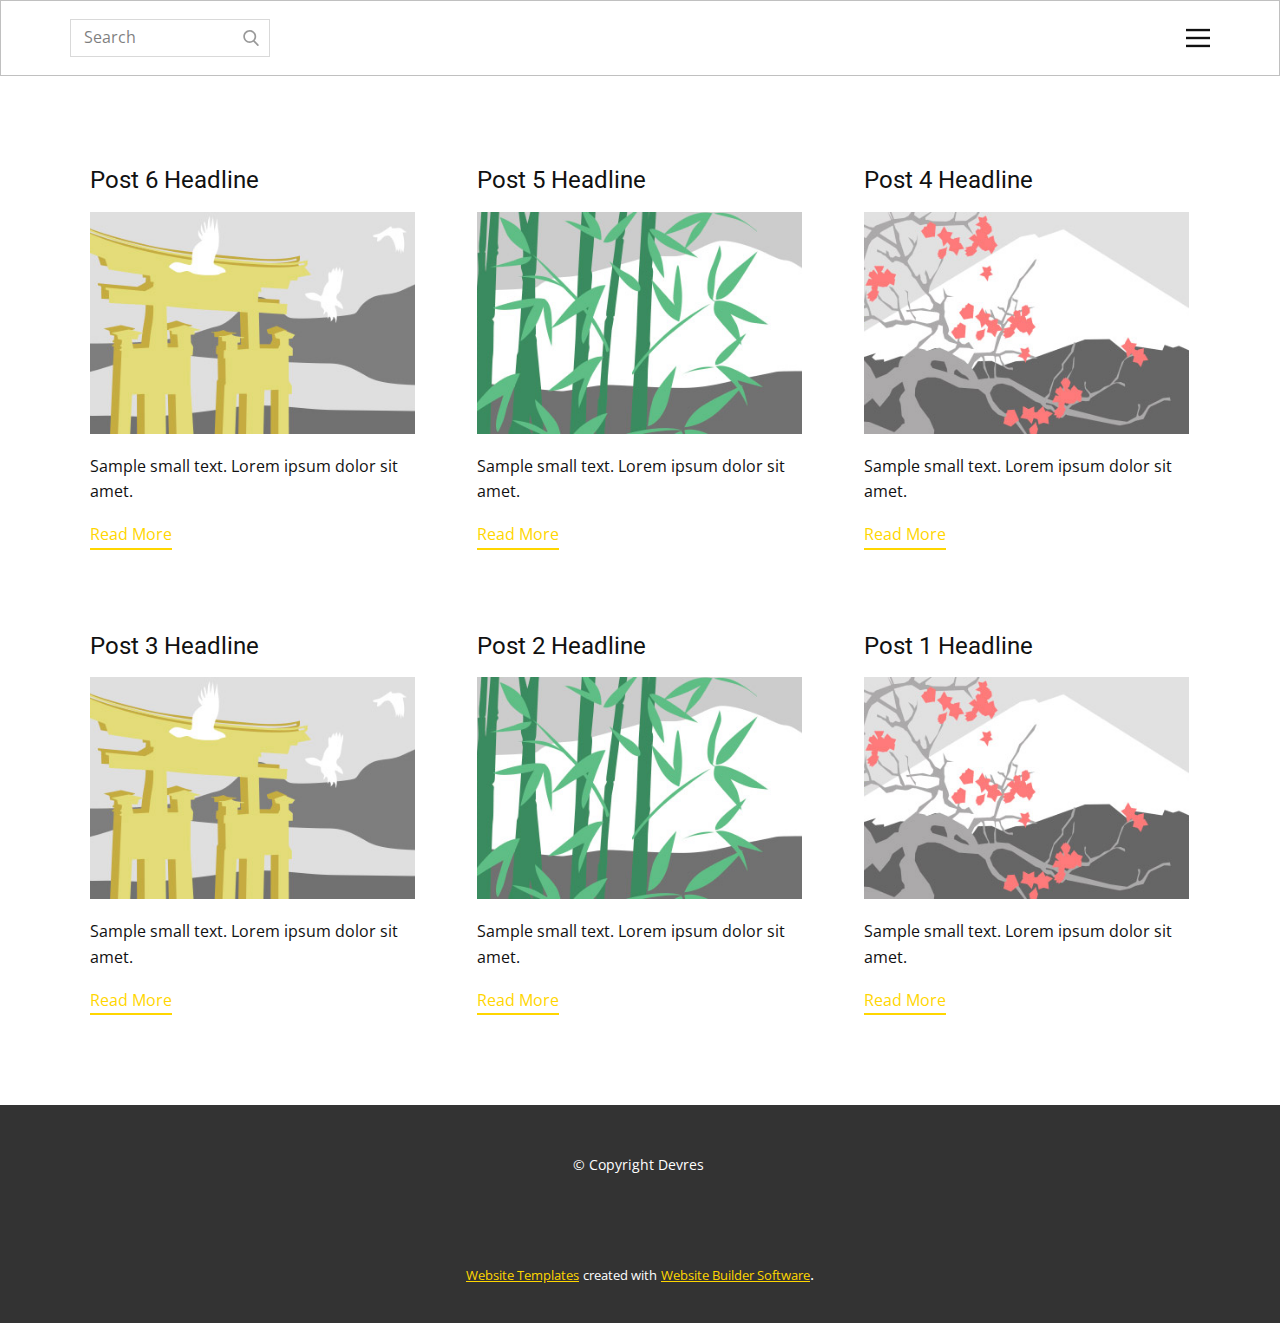
<file: blog/blog.html>
<!DOCTYPE html>
<html style="font-size: 16px;" lang="en"><head>
    <meta name="viewport" content="width=device-width, initial-scale=1.0">
    <meta charset="utf-8">
    <meta name="keywords" content="">
    <meta name="description" content="">
    <title>Blog Template</title>
    <link rel="stylesheet" href="../style.css" media="screen">
<link rel="stylesheet" href="../Blog-Template.css" media="screen">
    <script class="u-script" type="text/javascript" src="../jquery.js" defer=""></script>
    <script class="u-script" type="text/javascript" src="../style.js" defer=""></script>
 
    <link id="u-theme-google-font" rel="stylesheet" href="https://fonts.googleapis.com/css?family=Roboto:100,100i,300,300i,400,400i,500,500i,700,700i,900,900i|Open+Sans:300,300i,400,400i,500,500i,600,600i,700,700i,800,800i">
    
    
    <script type="application/ld+json">{
		"@context": "http://schema.org",
		"@type": "Organization",
		"name": ""
}</script>
    <meta name="theme-color" content="#ffd600">
  <meta data-intl-tel-input-cdn-path="intlTelInput/"></head>
  <body class="u-body u-xl-mode" data-lang="en"><header class="u-align-center-xs u-border-1 u-border-grey-25 u-clearfix u-header u-header" id="sec-fe27"><div class="u-clearfix u-sheet u-valign-middle u-sheet-1">
        <form action="#" method="get" class="u-border-1 u-border-grey-15 u-expanded-width-xs u-search u-search-right u-search-1">
          <button class="u-search-button" type="submit">
            <span class="u-search-icon u-spacing-10 u-text-grey-40">
              <svg class="u-svg-link" preserveAspectRatio="xMidYMin slice" viewBox="0 0 56.966 56.966" ><use xmlns:xlink="http://www.w3.org/1999/xlink" xlink:href="#svg-b04b"></use></svg>
              <svg xmlns="http://www.w3.org/2000/svg" xmlns:xlink="http://www.w3.org/1999/xlink" version="1.1" id="svg-b04b" x="0px" y="0px" viewBox="0 0 56.966 56.966" style="enable-background:new 0 0 56.966 56.966;" xml:space="preserve" class="u-svg-content"><path d="M55.146,51.887L41.588,37.786c3.486-4.144,5.396-9.358,5.396-14.786c0-12.682-10.318-23-23-23s-23,10.318-23,23  s10.318,23,23,23c4.761,0,9.298-1.436,13.177-4.162l13.661,14.208c0.571,0.593,1.339,0.92,2.162,0.92  c0.779,0,1.518-0.297,2.079-0.837C56.255,54.982,56.293,53.08,55.146,51.887z M23.984,6c9.374,0,17,7.626,17,17s-7.626,17-17,17  s-17-7.626-17-17S14.61,6,23.984,6z"></path><g></g><g></g><g></g><g></g><g></g><g></g><g></g><g></g><g></g><g></g><g></g><g></g><g></g><g></g><g></g></svg>
            </span>
          </button>
          <input class="u-search-input" type="search" name="search" value="" placeholder="Search">
        </form>
        <nav class="u-align-left u-menu u-menu-hamburger u-nav-spacing-25 u-offcanvas u-menu-1" data-responsive-from="XL">
          <div class="menu-collapse">
            <a class="u-button-style u-nav-link" href="#" style="padding: 4px 0px; font-size: calc(1em + 8px);">
              <svg class="u-svg-link" preserveAspectRatio="xMidYMin slice" viewBox="0 0 302 302" ><use xmlns:xlink="http://www.w3.org/1999/xlink" xlink:href="#svg-7b92"></use></svg>
              <svg xmlns="http://www.w3.org/2000/svg" xmlns:xlink="http://www.w3.org/1999/xlink" version="1.1" id="svg-7b92" x="0px" y="0px" viewBox="0 0 302 302" style="enable-background:new 0 0 302 302;" xml:space="preserve" class="u-svg-content"><g><rect y="36" width="302" height="30"></rect><rect y="236" width="302" height="30"></rect><rect y="136" width="302" height="30"></rect>
</g><g></g><g></g><g></g><g></g><g></g><g></g><g></g><g></g><g></g><g></g><g></g><g></g><g></g><g></g><g></g></svg>
            </a>
          </div>
          <div class="u-nav-container">
            <ul class="u-nav u-unstyled u-nav-1"><li class="u-nav-item"><a class="u-button-style u-nav-link u-text-active-palette-1-base u-text-hover-palette-2-base" href="../Home.html" style="padding: 10px 20px;">Home</a>
</li><li class="u-nav-item"><a class="u-button-style u-nav-link u-text-active-palette-1-base u-text-hover-palette-2-base" href="../About.html" style="padding: 10px 20px;">About</a>
</li><li class="u-nav-item"><a class="u-button-style u-nav-link u-text-active-palette-1-base u-text-hover-palette-2-base" href="../Contact.html" style="padding: 10px 20px;">Contact</a>
</li></ul>
          </div>
          <div class="u-nav-container-collapse">
            <div class="u-align-center u-black u-container-style u-inner-container-layout u-opacity u-opacity-95 u-sidenav">
              <div class="u-inner-container-layout u-sidenav-overflow">
                <div class="u-menu-close"></div>
                <ul class="u-align-center u-nav u-popupmenu-items u-unstyled u-nav-2"><li class="u-nav-item"><a class="u-button-style u-nav-link" href="../Home.html">Home</a>
</li><li class="u-nav-item"><a class="u-button-style u-nav-link" href="../About.html">About</a>
</li><li class="u-nav-item"><a class="u-button-style u-nav-link" href="../Contact.html">Contact</a>
</li></ul>
              </div>
            </div>
            <div class="u-black u-menu-overlay u-opacity u-opacity-70"></div>
          </div>
        </nav>
      </div></header>
    <section class="u-clearfix u-section-1" id="sec-605d">
      <div class="u-clearfix u-sheet u-valign-middle u-sheet-1"><!--blog--><!--blog_options_json--><!--{"type":"Recent","source":"","tags":"","count":""}--><!--/blog_options_json-->
        <div class="u-blog u-expanded-width u-repeater u-repeater-1"><!--blog_post-->
          <div class="u-blog-post u-container-style u-repeater-item u-white u-repeater-item-1">
            <div class="u-container-layout u-similar-container u-valign-top u-container-layout-1"><!--blog_post_header-->
              <h4 class="u-blog-control u-text u-text-1">
                <a class="u-post-header-link" href="../blog/post-5.html">Post 6 Headline</a>
              </h4><!--/blog_post_header--><!--blog_post_image-->
              <a class="u-post-header-link" href="../blog/post-5.html"><img alt="" class="u-blog-control u-expanded-width u-image u-image-default u-image-1" src="../images/8ad73f3c.jpeg"></a><!--/blog_post_image--><!--blog_post_content-->
              <div class="u-blog-control u-post-content u-text u-text-2 fr-view">Sample small text. Lorem ipsum dolor sit amet.</div><!--/blog_post_content--><!--blog_post_readmore-->
              <a href="../blog/post-5.html" class="u-blog-control u-border-2 u-border-palette-1-base u-btn u-btn-rectangle u-button-style u-none u-btn-1"><!--blog_post_readmore_content--><!--options_json--><!--{"content":"","defaultValue":"Read More"}--><!--/options_json-->Read More<!--/blog_post_readmore_content--></a><!--/blog_post_readmore-->
            </div>
          </div><div class="u-blog-post u-container-style u-repeater-item u-video-cover u-white">
            <div class="u-container-layout u-similar-container u-valign-top u-container-layout-2"><!--blog_post_header-->
              <h4 class="u-blog-control u-text u-text-3">
                <a class="u-post-header-link" href="../blog/post-4.html">Post 5 Headline</a>
              </h4><!--/blog_post_header--><!--blog_post_image-->
              <a class="u-post-header-link" href="../blog/post-4.html"><img alt="" class="u-blog-control u-expanded-width u-image u-image-default u-image-2" src="../images/68f64b9d.jpeg"></a><!--/blog_post_image--><!--blog_post_content-->
              <div class="u-blog-control u-post-content u-text u-text-4 fr-view">Sample small text. Lorem ipsum dolor sit amet.</div><!--/blog_post_content--><!--blog_post_readmore-->
              <a href="../blog/post-4.html" class="u-blog-control u-border-2 u-border-palette-1-base u-btn u-btn-rectangle u-button-style u-none u-btn-2"><!--blog_post_readmore_content--><!--options_json--><!--{"content":"","defaultValue":"Read More"}--><!--/options_json-->Read More<!--/blog_post_readmore_content--></a><!--/blog_post_readmore-->
            </div>
          </div><div class="u-blog-post u-container-style u-repeater-item u-video-cover u-white">
            <div class="u-container-layout u-similar-container u-valign-top u-container-layout-3"><!--blog_post_header-->
              <h4 class="u-blog-control u-text u-text-5">
                <a class="u-post-header-link" href="../blog/post-3.html">Post 4 Headline</a>
              </h4><!--/blog_post_header--><!--blog_post_image-->
              <a class="u-post-header-link" href="../blog/post-3.html"><img alt="" class="u-blog-control u-expanded-width u-image u-image-default u-image-3" src="../images/0fd3416c.jpeg"></a><!--/blog_post_image--><!--blog_post_content-->
              <div class="u-blog-control u-post-content u-text u-text-6 fr-view">Sample small text. Lorem ipsum dolor sit amet.</div><!--/blog_post_content--><!--blog_post_readmore-->
              <a href="../blog/post-3.html" class="u-blog-control u-border-2 u-border-palette-1-base u-btn u-btn-rectangle u-button-style u-none u-btn-3"><!--blog_post_readmore_content--><!--options_json--><!--{"content":"","defaultValue":"Read More"}--><!--/options_json-->Read More<!--/blog_post_readmore_content--></a><!--/blog_post_readmore-->
            </div>
          </div><div class="u-blog-post u-container-style u-repeater-item u-white u-repeater-item-1">
            <div class="u-container-layout u-similar-container u-valign-top u-container-layout-1"><!--blog_post_header-->
              <h4 class="u-blog-control u-text u-text-1">
                <a class="u-post-header-link" href="../blog/post-2.html">Post 3 Headline</a>
              </h4><!--/blog_post_header--><!--blog_post_image-->
              <a class="u-post-header-link" href="../blog/post-2.html"><img alt="" class="u-blog-control u-expanded-width u-image u-image-default u-image-1" src="../images/8ad73f3c.jpeg"></a><!--/blog_post_image--><!--blog_post_content-->
              <div class="u-blog-control u-post-content u-text u-text-2 fr-view">Sample small text. Lorem ipsum dolor sit amet.</div><!--/blog_post_content--><!--blog_post_readmore-->
              <a href="../blog/post-2.html" class="u-blog-control u-border-2 u-border-palette-1-base u-btn u-btn-rectangle u-button-style u-none u-btn-1"><!--blog_post_readmore_content--><!--options_json--><!--{"content":"","defaultValue":"Read More"}--><!--/options_json-->Read More<!--/blog_post_readmore_content--></a><!--/blog_post_readmore-->
            </div>
          </div><div class="u-blog-post u-container-style u-repeater-item u-video-cover u-white">
            <div class="u-container-layout u-similar-container u-valign-top u-container-layout-2"><!--blog_post_header-->
              <h4 class="u-blog-control u-text u-text-3">
                <a class="u-post-header-link" href="../blog/post-1.html">Post 2 Headline</a>
              </h4><!--/blog_post_header--><!--blog_post_image-->
              <a class="u-post-header-link" href="../blog/post-1.html"><img alt="" class="u-blog-control u-expanded-width u-image u-image-default u-image-2" src="../images/68f64b9d.jpeg"></a><!--/blog_post_image--><!--blog_post_content-->
              <div class="u-blog-control u-post-content u-text u-text-4 fr-view">Sample small text. Lorem ipsum dolor sit amet.</div><!--/blog_post_content--><!--blog_post_readmore-->
              <a href="../blog/post-1.html" class="u-blog-control u-border-2 u-border-palette-1-base u-btn u-btn-rectangle u-button-style u-none u-btn-2"><!--blog_post_readmore_content--><!--options_json--><!--{"content":"","defaultValue":"Read More"}--><!--/options_json-->Read More<!--/blog_post_readmore_content--></a><!--/blog_post_readmore-->
            </div>
          </div><div class="u-blog-post u-container-style u-repeater-item u-video-cover u-white">
            <div class="u-container-layout u-similar-container u-valign-top u-container-layout-3"><!--blog_post_header-->
              <h4 class="u-blog-control u-text u-text-5">
                <a class="u-post-header-link" href="../blog/post.html">Post 1 Headline</a>
              </h4><!--/blog_post_header--><!--blog_post_image-->
              <a class="u-post-header-link" href="../blog/post.html"><img alt="" class="u-blog-control u-expanded-width u-image u-image-default u-image-3" src="../images/0fd3416c.jpeg"></a><!--/blog_post_image--><!--blog_post_content-->
              <div class="u-blog-control u-post-content u-text u-text-6 fr-view">Sample small text. Lorem ipsum dolor sit amet.</div><!--/blog_post_content--><!--blog_post_readmore-->
              <a href="../blog/post.html" class="u-blog-control u-border-2 u-border-palette-1-base u-btn u-btn-rectangle u-button-style u-none u-btn-3"><!--blog_post_readmore_content--><!--options_json--><!--{"content":"","defaultValue":"Read More"}--><!--/options_json-->Read More<!--/blog_post_readmore_content--></a><!--/blog_post_readmore-->
            </div>
          </div><!--/blog_post--><!--blog_post-->
          <!--/blog_post--><!--blog_post-->
          <!--/blog_post-->
        </div><!--/blog-->
      </div>
    </section>
    
    
    <footer class="u-align-center u-clearfix u-footer u-grey-80 u-footer" id="sec-2012"><div class="u-clearfix u-sheet u-sheet-1">
        <p class="u-small-text u-text u-text-variant u-text-1"> © Copyright Devres&nbsp;</p>
      </div></footer>
    <section class="u-backlink u-clearfix u-grey-80">
      <a class="u-link" href="" target="_blank">
        <span>Website Templates</span>
      </a>
      <p class="u-text">
        <span>created with</span>
      </p>
      <a class="u-link" href="" target="_blank">
        <span>Website Builder Software</span>
      </a>. 
    </section>
  
</body></html>
</file>
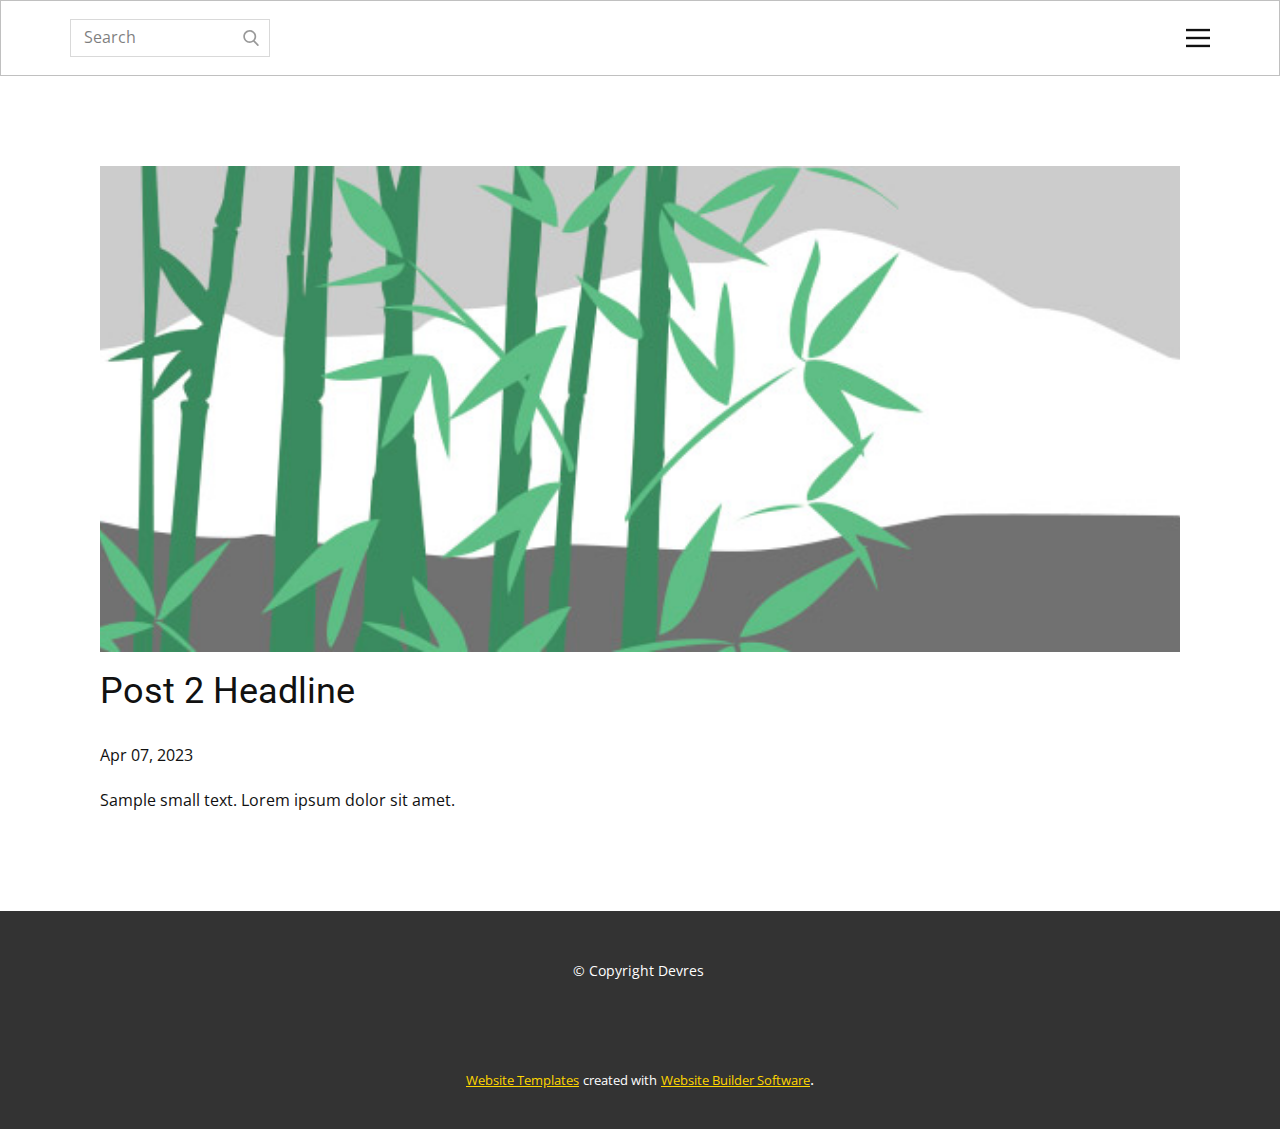
<file: blog/post-1.html>
<!DOCTYPE html>
<html style="font-size: 16px;" lang="en"><head>
    <meta name="viewport" content="width=device-width, initial-scale=1.0">
    <meta charset="utf-8">
    <meta name="keywords" content="Post 1 Headline">
    <meta name="description" content="">
    <title>Post 2 Headline</title>
    <link rel="stylesheet" href="../style.css" media="screen">
<link rel="stylesheet" href="../Post-Template.css" media="screen">
    <script class="u-script" type="text/javascript" src="../jquery.js" defer=""></script>
    <script class="u-script" type="text/javascript" src="../style.js" defer=""></script>
    
    <link id="u-theme-google-font" rel="stylesheet" href="https://fonts.googleapis.com/css?family=Roboto:100,100i,300,300i,400,400i,500,500i,700,700i,900,900i|Open+Sans:300,300i,400,400i,500,500i,600,600i,700,700i,800,800i">
    
    
    <script type="application/ld+json">{
		"@context": "http://schema.org",
		"@type": "Organization",
		"name": ""
}</script>
    <meta name="theme-color" content="#ffd600">
  <meta data-intl-tel-input-cdn-path="intlTelInput/"></head>
  <body class="u-body u-xl-mode" data-lang="en"><header class="u-align-center-xs u-border-1 u-border-grey-25 u-clearfix u-header u-header" id="sec-fe27"><div class="u-clearfix u-sheet u-valign-middle u-sheet-1">
        <form action="#" method="get" class="u-border-1 u-border-grey-15 u-expanded-width-xs u-search u-search-right u-search-1">
          <button class="u-search-button" type="submit">
            <span class="u-search-icon u-spacing-10 u-text-grey-40">
              <svg class="u-svg-link" preserveAspectRatio="xMidYMin slice" viewBox="0 0 56.966 56.966" ><use xmlns:xlink="http://www.w3.org/1999/xlink" xlink:href="#svg-b04b"></use></svg>
              <svg xmlns="http://www.w3.org/2000/svg" xmlns:xlink="http://www.w3.org/1999/xlink" version="1.1" id="svg-b04b" x="0px" y="0px" viewBox="0 0 56.966 56.966" style="enable-background:new 0 0 56.966 56.966;" xml:space="preserve" class="u-svg-content"><path d="M55.146,51.887L41.588,37.786c3.486-4.144,5.396-9.358,5.396-14.786c0-12.682-10.318-23-23-23s-23,10.318-23,23  s10.318,23,23,23c4.761,0,9.298-1.436,13.177-4.162l13.661,14.208c0.571,0.593,1.339,0.92,2.162,0.92  c0.779,0,1.518-0.297,2.079-0.837C56.255,54.982,56.293,53.08,55.146,51.887z M23.984,6c9.374,0,17,7.626,17,17s-7.626,17-17,17  s-17-7.626-17-17S14.61,6,23.984,6z"></path><g></g><g></g><g></g><g></g><g></g><g></g><g></g><g></g><g></g><g></g><g></g><g></g><g></g><g></g><g></g></svg>
            </span>
          </button>
          <input class="u-search-input" type="search" name="search" value="" placeholder="Search">
        </form>
        <nav class="u-align-left u-menu u-menu-hamburger u-nav-spacing-25 u-offcanvas u-menu-1" data-responsive-from="XL">
          <div class="menu-collapse">
            <a class="u-button-style u-nav-link" href="#" style="padding: 4px 0px; font-size: calc(1em + 8px);">
              <svg class="u-svg-link" preserveAspectRatio="xMidYMin slice" viewBox="0 0 302 302" ><use xmlns:xlink="http://www.w3.org/1999/xlink" xlink:href="#svg-7b92"></use></svg>
              <svg xmlns="http://www.w3.org/2000/svg" xmlns:xlink="http://www.w3.org/1999/xlink" version="1.1" id="svg-7b92" x="0px" y="0px" viewBox="0 0 302 302" style="enable-background:new 0 0 302 302;" xml:space="preserve" class="u-svg-content"><g><rect y="36" width="302" height="30"></rect><rect y="236" width="302" height="30"></rect><rect y="136" width="302" height="30"></rect>
</g><g></g><g></g><g></g><g></g><g></g><g></g><g></g><g></g><g></g><g></g><g></g><g></g><g></g><g></g><g></g></svg>
            </a>
          </div>
          <div class="u-nav-container">
            <ul class="u-nav u-unstyled u-nav-1"><li class="u-nav-item"><a class="u-button-style u-nav-link u-text-active-palette-1-base u-text-hover-palette-2-base" href="../Home.html" style="padding: 10px 20px;">Home</a>
</li><li class="u-nav-item"><a class="u-button-style u-nav-link u-text-active-palette-1-base u-text-hover-palette-2-base" href="../About.html" style="padding: 10px 20px;">About</a>
</li><li class="u-nav-item"><a class="u-button-style u-nav-link u-text-active-palette-1-base u-text-hover-palette-2-base" href="../Contact.html" style="padding: 10px 20px;">Contact</a>
</li></ul>
          </div>
          <div class="u-nav-container-collapse">
            <div class="u-align-center u-black u-container-style u-inner-container-layout u-opacity u-opacity-95 u-sidenav">
              <div class="u-inner-container-layout u-sidenav-overflow">
                <div class="u-menu-close"></div>
                <ul class="u-align-center u-nav u-popupmenu-items u-unstyled u-nav-2"><li class="u-nav-item"><a class="u-button-style u-nav-link" href="../Home.html">Home</a>
</li><li class="u-nav-item"><a class="u-button-style u-nav-link" href="../About.html">About</a>
</li><li class="u-nav-item"><a class="u-button-style u-nav-link" href="../Contact.html">Contact</a>
</li></ul>
              </div>
            </div>
            <div class="u-black u-menu-overlay u-opacity u-opacity-70"></div>
          </div>
        </nav>
      </div></header>
    <section class="u-align-center u-clearfix u-section-1" id="sec-8fb9">
      <div class="u-clearfix u-sheet u-valign-middle-md u-valign-middle-sm u-valign-middle-xs u-sheet-1"><!--post_details--><!--post_details_options_json--><!--{"source":""}--><!--/post_details_options_json--><!--blog_post-->
        <div class="u-container-style u-expanded-width u-post-details u-post-details-1">
          <div class="u-container-layout u-valign-middle u-container-layout-1"><!--blog_post_image-->
            <img alt="" class="u-blog-control u-expanded-width u-image u-image-default u-image-1" src="../images/68f64b9d.jpeg"><!--/blog_post_image--><!--blog_post_header-->
            <h2 class="u-blog-control u-text u-text-1">Post 2 Headline</h2><!--/blog_post_header--><!--blog_post_metadata-->
            <div class="u-blog-control u-metadata u-metadata-1"><!--blog_post_metadata_date-->
              <span class="u-meta-date u-meta-icon">Apr 07, 2023</span><!--/blog_post_metadata_date--><!--blog_post_metadata_category-->
              <!--/blog_post_metadata_category--><!--blog_post_metadata_comments-->
              <!--/blog_post_metadata_comments-->
            </div><!--/blog_post_metadata--><!--blog_post_content-->
            <div class="u-align-justify u-blog-control u-post-content u-text u-text-2 fr-view">
  Sample small text. Lorem ipsum dolor sit amet.
  </div><!--/blog_post_content-->
          </div>
        </div><!--/blog_post--><!--/post_details-->
      </div>
    </section>
    
    
    <footer class="u-align-center u-clearfix u-footer u-grey-80 u-footer" id="sec-2012"><div class="u-clearfix u-sheet u-sheet-1">
        <p class="u-small-text u-text u-text-variant u-text-1"> © Copyright Devres&nbsp;</p>
      </div></footer>
    <section class="u-backlink u-clearfix u-grey-80">
      <a class="u-link" href="" target="_blank">
        <span>Website Templates</span>
      </a>
      <p class="u-text">
        <span>created with</span>
      </p>
      <a class="u-link" href="" target="_blank">
        <span>Website Builder Software</span>
      </a>. 
    </section>
  
</body></html>
</file>
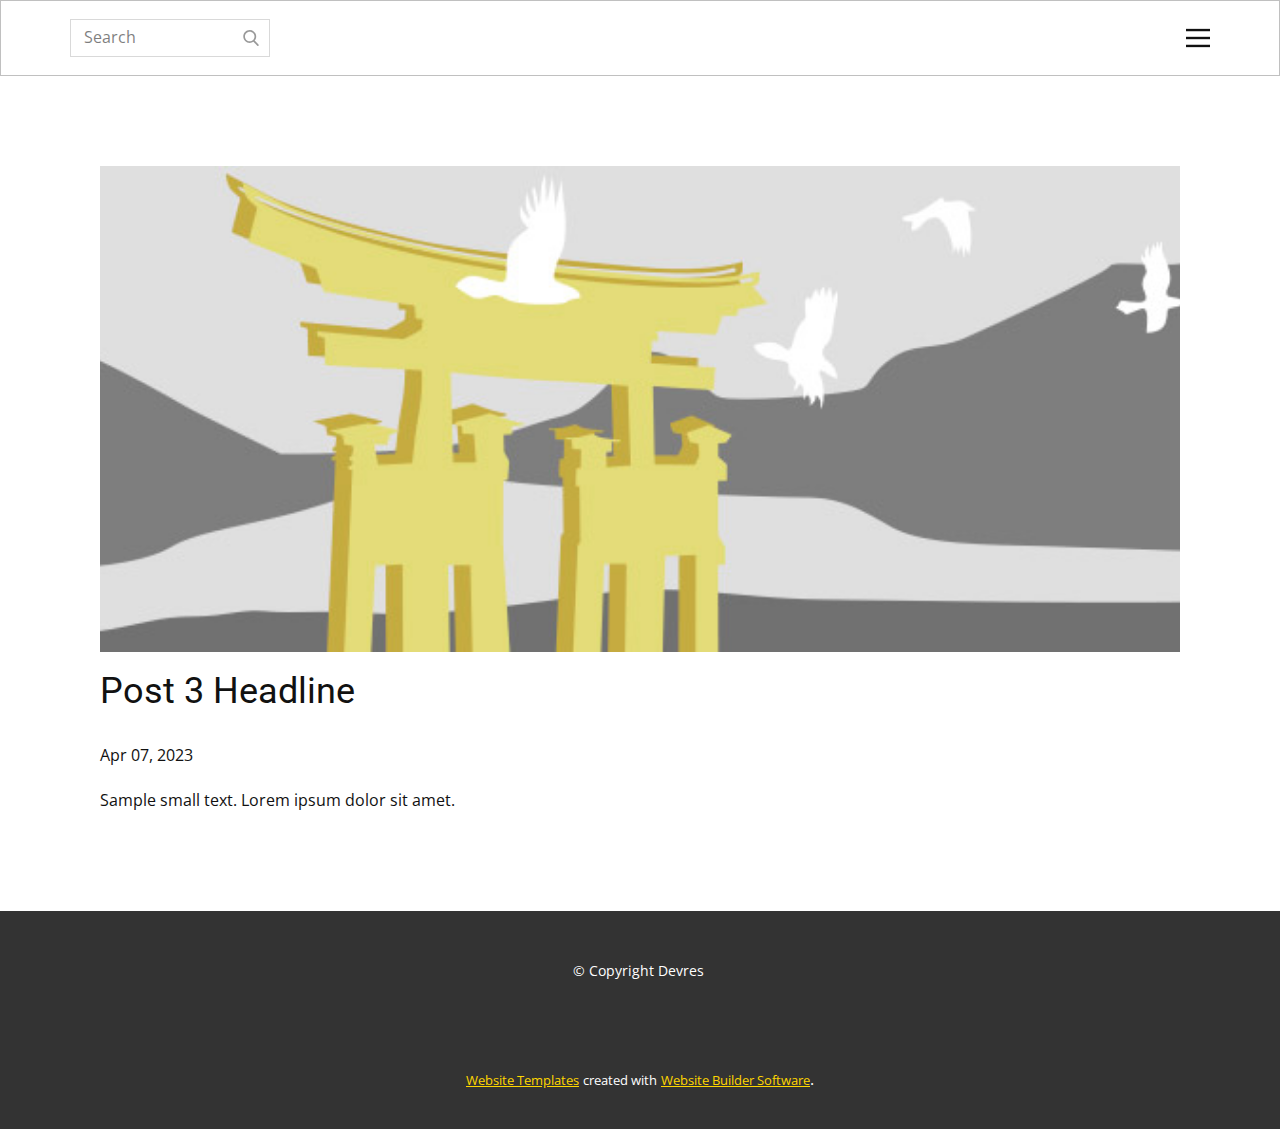
<file: blog/post-2.html>
<!DOCTYPE html>
<html style="font-size: 16px;" lang="en"><head>
    <meta name="viewport" content="width=device-width, initial-scale=1.0">
    <meta charset="utf-8">
    <meta name="keywords" content="Post 1 Headline">
    <meta name="description" content="">
    <title>Post 3 Headline</title>
    <link rel="stylesheet" href="../style.css" media="screen">
<link rel="stylesheet" href="../Post-Template.css" media="screen">
    <script class="u-script" type="text/javascript" src="../jquery.js" defer=""></script>
    <script class="u-script" type="text/javascript" src="../style.js" defer=""></script>
    
    <link id="u-theme-google-font" rel="stylesheet" href="https://fonts.googleapis.com/css?family=Roboto:100,100i,300,300i,400,400i,500,500i,700,700i,900,900i|Open+Sans:300,300i,400,400i,500,500i,600,600i,700,700i,800,800i">
    
    
    <script type="application/ld+json">{
		"@context": "http://schema.org",
		"@type": "Organization",
		"name": ""
}</script>
    <meta name="theme-color" content="#ffd600">
  <meta data-intl-tel-input-cdn-path="intlTelInput/"></head>
  <body class="u-body u-xl-mode" data-lang="en"><header class="u-align-center-xs u-border-1 u-border-grey-25 u-clearfix u-header u-header" id="sec-fe27"><div class="u-clearfix u-sheet u-valign-middle u-sheet-1">
        <form action="#" method="get" class="u-border-1 u-border-grey-15 u-expanded-width-xs u-search u-search-right u-search-1">
          <button class="u-search-button" type="submit">
            <span class="u-search-icon u-spacing-10 u-text-grey-40">
              <svg class="u-svg-link" preserveAspectRatio="xMidYMin slice" viewBox="0 0 56.966 56.966" ><use xmlns:xlink="http://www.w3.org/1999/xlink" xlink:href="#svg-b04b"></use></svg>
              <svg xmlns="http://www.w3.org/2000/svg" xmlns:xlink="http://www.w3.org/1999/xlink" version="1.1" id="svg-b04b" x="0px" y="0px" viewBox="0 0 56.966 56.966" style="enable-background:new 0 0 56.966 56.966;" xml:space="preserve" class="u-svg-content"><path d="M55.146,51.887L41.588,37.786c3.486-4.144,5.396-9.358,5.396-14.786c0-12.682-10.318-23-23-23s-23,10.318-23,23  s10.318,23,23,23c4.761,0,9.298-1.436,13.177-4.162l13.661,14.208c0.571,0.593,1.339,0.92,2.162,0.92  c0.779,0,1.518-0.297,2.079-0.837C56.255,54.982,56.293,53.08,55.146,51.887z M23.984,6c9.374,0,17,7.626,17,17s-7.626,17-17,17  s-17-7.626-17-17S14.61,6,23.984,6z"></path><g></g><g></g><g></g><g></g><g></g><g></g><g></g><g></g><g></g><g></g><g></g><g></g><g></g><g></g><g></g></svg>
            </span>
          </button>
          <input class="u-search-input" type="search" name="search" value="" placeholder="Search">
        </form>
        <nav class="u-align-left u-menu u-menu-hamburger u-nav-spacing-25 u-offcanvas u-menu-1" data-responsive-from="XL">
          <div class="menu-collapse">
            <a class="u-button-style u-nav-link" href="#" style="padding: 4px 0px; font-size: calc(1em + 8px);">
              <svg class="u-svg-link" preserveAspectRatio="xMidYMin slice" viewBox="0 0 302 302" ><use xmlns:xlink="http://www.w3.org/1999/xlink" xlink:href="#svg-7b92"></use></svg>
              <svg xmlns="http://www.w3.org/2000/svg" xmlns:xlink="http://www.w3.org/1999/xlink" version="1.1" id="svg-7b92" x="0px" y="0px" viewBox="0 0 302 302" style="enable-background:new 0 0 302 302;" xml:space="preserve" class="u-svg-content"><g><rect y="36" width="302" height="30"></rect><rect y="236" width="302" height="30"></rect><rect y="136" width="302" height="30"></rect>
</g><g></g><g></g><g></g><g></g><g></g><g></g><g></g><g></g><g></g><g></g><g></g><g></g><g></g><g></g><g></g></svg>
            </a>
          </div>
          <div class="u-nav-container">
            <ul class="u-nav u-unstyled u-nav-1"><li class="u-nav-item"><a class="u-button-style u-nav-link u-text-active-palette-1-base u-text-hover-palette-2-base" href="../Home.html" style="padding: 10px 20px;">Home</a>
</li><li class="u-nav-item"><a class="u-button-style u-nav-link u-text-active-palette-1-base u-text-hover-palette-2-base" href="../About.html" style="padding: 10px 20px;">About</a>
</li><li class="u-nav-item"><a class="u-button-style u-nav-link u-text-active-palette-1-base u-text-hover-palette-2-base" href="../Contact.html" style="padding: 10px 20px;">Contact</a>
</li></ul>
          </div>
          <div class="u-nav-container-collapse">
            <div class="u-align-center u-black u-container-style u-inner-container-layout u-opacity u-opacity-95 u-sidenav">
              <div class="u-inner-container-layout u-sidenav-overflow">
                <div class="u-menu-close"></div>
                <ul class="u-align-center u-nav u-popupmenu-items u-unstyled u-nav-2"><li class="u-nav-item"><a class="u-button-style u-nav-link" href="../Home.html">Home</a>
</li><li class="u-nav-item"><a class="u-button-style u-nav-link" href="../About.html">About</a>
</li><li class="u-nav-item"><a class="u-button-style u-nav-link" href="../Contact.html">Contact</a>
</li></ul>
              </div>
            </div>
            <div class="u-black u-menu-overlay u-opacity u-opacity-70"></div>
          </div>
        </nav>
      </div></header>
    <section class="u-align-center u-clearfix u-section-1" id="sec-8fb9">
      <div class="u-clearfix u-sheet u-valign-middle-md u-valign-middle-sm u-valign-middle-xs u-sheet-1"><!--post_details--><!--post_details_options_json--><!--{"source":""}--><!--/post_details_options_json--><!--blog_post-->
        <div class="u-container-style u-expanded-width u-post-details u-post-details-1">
          <div class="u-container-layout u-valign-middle u-container-layout-1"><!--blog_post_image-->
            <img alt="" class="u-blog-control u-expanded-width u-image u-image-default u-image-1" src="../images/8ad73f3c.jpeg"><!--/blog_post_image--><!--blog_post_header-->
            <h2 class="u-blog-control u-text u-text-1">Post 3 Headline</h2><!--/blog_post_header--><!--blog_post_metadata-->
            <div class="u-blog-control u-metadata u-metadata-1"><!--blog_post_metadata_date-->
              <span class="u-meta-date u-meta-icon">Apr 07, 2023</span><!--/blog_post_metadata_date--><!--blog_post_metadata_category-->
              <!--/blog_post_metadata_category--><!--blog_post_metadata_comments-->
              <!--/blog_post_metadata_comments-->
            </div><!--/blog_post_metadata--><!--blog_post_content-->
            <div class="u-align-justify u-blog-control u-post-content u-text u-text-2 fr-view">
  Sample small text. Lorem ipsum dolor sit amet.
  </div><!--/blog_post_content-->
          </div>
        </div><!--/blog_post--><!--/post_details-->
      </div>
    </section>
    
    
    <footer class="u-align-center u-clearfix u-footer u-grey-80 u-footer" id="sec-2012"><div class="u-clearfix u-sheet u-sheet-1">
        <p class="u-small-text u-text u-text-variant u-text-1"> © Copyright Devres&nbsp;</p>
      </div></footer>
    <section class="u-backlink u-clearfix u-grey-80">
      <a class="u-link" href="" target="_blank">
        <span>Website Templates</span>
      </a>
      <p class="u-text">
        <span>created with</span>
      </p>
      <a class="u-link" href="" target="_blank">
        <span>Website Builder Software</span>
      </a>. 
    </section>
  
</body></html>
</file>
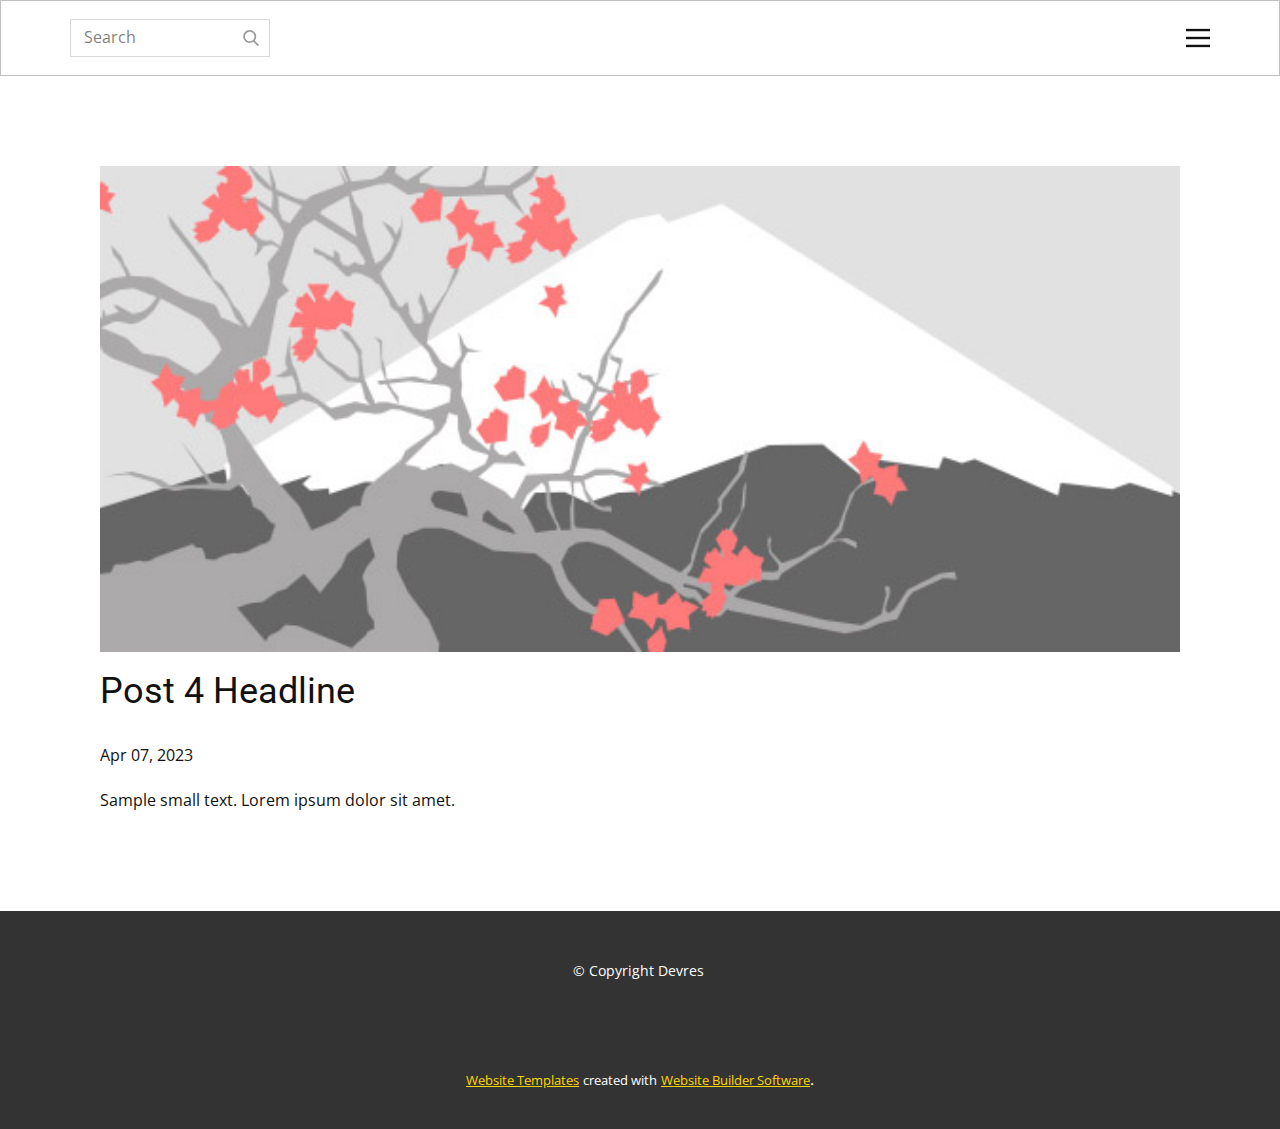
<file: blog/post-3.html>
<!DOCTYPE html>
<html style="font-size: 16px;" lang="en"><head>
    <meta name="viewport" content="width=device-width, initial-scale=1.0">
    <meta charset="utf-8">
    <meta name="keywords" content="Post 1 Headline">
    <meta name="description" content="">
    <title>Post 4 Headline</title>
    <link rel="stylesheet" href="../style.css" media="screen">
<link rel="stylesheet" href="../Post-Template.css" media="screen">
    <script class="u-script" type="text/javascript" src="../jquery.js" defer=""></script>
    <script class="u-script" type="text/javascript" src="../style.js" defer=""></script>
   
    <link id="u-theme-google-font" rel="stylesheet" href="https://fonts.googleapis.com/css?family=Roboto:100,100i,300,300i,400,400i,500,500i,700,700i,900,900i|Open+Sans:300,300i,400,400i,500,500i,600,600i,700,700i,800,800i">
    
    
    <script type="application/ld+json">{
		"@context": "http://schema.org",
		"@type": "Organization",
		"name": ""
}</script>
    <meta name="theme-color" content="#ffd600">
  <meta data-intl-tel-input-cdn-path="intlTelInput/"></head>
  <body class="u-body u-xl-mode" data-lang="en"><header class="u-align-center-xs u-border-1 u-border-grey-25 u-clearfix u-header u-header" id="sec-fe27"><div class="u-clearfix u-sheet u-valign-middle u-sheet-1">
        <form action="#" method="get" class="u-border-1 u-border-grey-15 u-expanded-width-xs u-search u-search-right u-search-1">
          <button class="u-search-button" type="submit">
            <span class="u-search-icon u-spacing-10 u-text-grey-40">
              <svg class="u-svg-link" preserveAspectRatio="xMidYMin slice" viewBox="0 0 56.966 56.966" ><use xmlns:xlink="http://www.w3.org/1999/xlink" xlink:href="#svg-b04b"></use></svg>
              <svg xmlns="http://www.w3.org/2000/svg" xmlns:xlink="http://www.w3.org/1999/xlink" version="1.1" id="svg-b04b" x="0px" y="0px" viewBox="0 0 56.966 56.966" style="enable-background:new 0 0 56.966 56.966;" xml:space="preserve" class="u-svg-content"><path d="M55.146,51.887L41.588,37.786c3.486-4.144,5.396-9.358,5.396-14.786c0-12.682-10.318-23-23-23s-23,10.318-23,23  s10.318,23,23,23c4.761,0,9.298-1.436,13.177-4.162l13.661,14.208c0.571,0.593,1.339,0.92,2.162,0.92  c0.779,0,1.518-0.297,2.079-0.837C56.255,54.982,56.293,53.08,55.146,51.887z M23.984,6c9.374,0,17,7.626,17,17s-7.626,17-17,17  s-17-7.626-17-17S14.61,6,23.984,6z"></path><g></g><g></g><g></g><g></g><g></g><g></g><g></g><g></g><g></g><g></g><g></g><g></g><g></g><g></g><g></g></svg>
            </span>
          </button>
          <input class="u-search-input" type="search" name="search" value="" placeholder="Search">
        </form>
        <nav class="u-align-left u-menu u-menu-hamburger u-nav-spacing-25 u-offcanvas u-menu-1" data-responsive-from="XL">
          <div class="menu-collapse">
            <a class="u-button-style u-nav-link" href="#" style="padding: 4px 0px; font-size: calc(1em + 8px);">
              <svg class="u-svg-link" preserveAspectRatio="xMidYMin slice" viewBox="0 0 302 302" ><use xmlns:xlink="http://www.w3.org/1999/xlink" xlink:href="#svg-7b92"></use></svg>
              <svg xmlns="http://www.w3.org/2000/svg" xmlns:xlink="http://www.w3.org/1999/xlink" version="1.1" id="svg-7b92" x="0px" y="0px" viewBox="0 0 302 302" style="enable-background:new 0 0 302 302;" xml:space="preserve" class="u-svg-content"><g><rect y="36" width="302" height="30"></rect><rect y="236" width="302" height="30"></rect><rect y="136" width="302" height="30"></rect>
</g><g></g><g></g><g></g><g></g><g></g><g></g><g></g><g></g><g></g><g></g><g></g><g></g><g></g><g></g><g></g></svg>
            </a>
          </div>
          <div class="u-nav-container">
            <ul class="u-nav u-unstyled u-nav-1"><li class="u-nav-item"><a class="u-button-style u-nav-link u-text-active-palette-1-base u-text-hover-palette-2-base" href="../Home.html" style="padding: 10px 20px;">Home</a>
</li><li class="u-nav-item"><a class="u-button-style u-nav-link u-text-active-palette-1-base u-text-hover-palette-2-base" href="../About.html" style="padding: 10px 20px;">About</a>
</li><li class="u-nav-item"><a class="u-button-style u-nav-link u-text-active-palette-1-base u-text-hover-palette-2-base" href="../Contact.html" style="padding: 10px 20px;">Contact</a>
</li></ul>
          </div>
          <div class="u-nav-container-collapse">
            <div class="u-align-center u-black u-container-style u-inner-container-layout u-opacity u-opacity-95 u-sidenav">
              <div class="u-inner-container-layout u-sidenav-overflow">
                <div class="u-menu-close"></div>
                <ul class="u-align-center u-nav u-popupmenu-items u-unstyled u-nav-2"><li class="u-nav-item"><a class="u-button-style u-nav-link" href="../Home.html">Home</a>
</li><li class="u-nav-item"><a class="u-button-style u-nav-link" href="../About.html">About</a>
</li><li class="u-nav-item"><a class="u-button-style u-nav-link" href="../Contact.html">Contact</a>
</li></ul>
              </div>
            </div>
            <div class="u-black u-menu-overlay u-opacity u-opacity-70"></div>
          </div>
        </nav>
      </div></header>
    <section class="u-align-center u-clearfix u-section-1" id="sec-8fb9">
      <div class="u-clearfix u-sheet u-valign-middle-md u-valign-middle-sm u-valign-middle-xs u-sheet-1"><!--post_details--><!--post_details_options_json--><!--{"source":""}--><!--/post_details_options_json--><!--blog_post-->
        <div class="u-container-style u-expanded-width u-post-details u-post-details-1">
          <div class="u-container-layout u-valign-middle u-container-layout-1"><!--blog_post_image-->
            <img alt="" class="u-blog-control u-expanded-width u-image u-image-default u-image-1" src="../images/0fd3416c.jpeg"><!--/blog_post_image--><!--blog_post_header-->
            <h2 class="u-blog-control u-text u-text-1">Post 4 Headline</h2><!--/blog_post_header--><!--blog_post_metadata-->
            <div class="u-blog-control u-metadata u-metadata-1"><!--blog_post_metadata_date-->
              <span class="u-meta-date u-meta-icon">Apr 07, 2023</span><!--/blog_post_metadata_date--><!--blog_post_metadata_category-->
              <!--/blog_post_metadata_category--><!--blog_post_metadata_comments-->
              <!--/blog_post_metadata_comments-->
            </div><!--/blog_post_metadata--><!--blog_post_content-->
            <div class="u-align-justify u-blog-control u-post-content u-text u-text-2 fr-view">
  Sample small text. Lorem ipsum dolor sit amet.
  </div><!--/blog_post_content-->
          </div>
        </div><!--/blog_post--><!--/post_details-->
      </div>
    </section>
    
    
    <footer class="u-align-center u-clearfix u-footer u-grey-80 u-footer" id="sec-2012"><div class="u-clearfix u-sheet u-sheet-1">
        <p class="u-small-text u-text u-text-variant u-text-1"> © Copyright Devres&nbsp;</p>
      </div></footer>
    <section class="u-backlink u-clearfix u-grey-80">
      <a class="u-link" href="" target="_blank">
        <span>Website Templates</span>
      </a>
      <p class="u-text">
        <span>created with</span>
      </p>
      <a class="u-link" href="" target="_blank">
        <span>Website Builder Software</span>
      </a>. 
    </section>
  
</body></html>
</file>
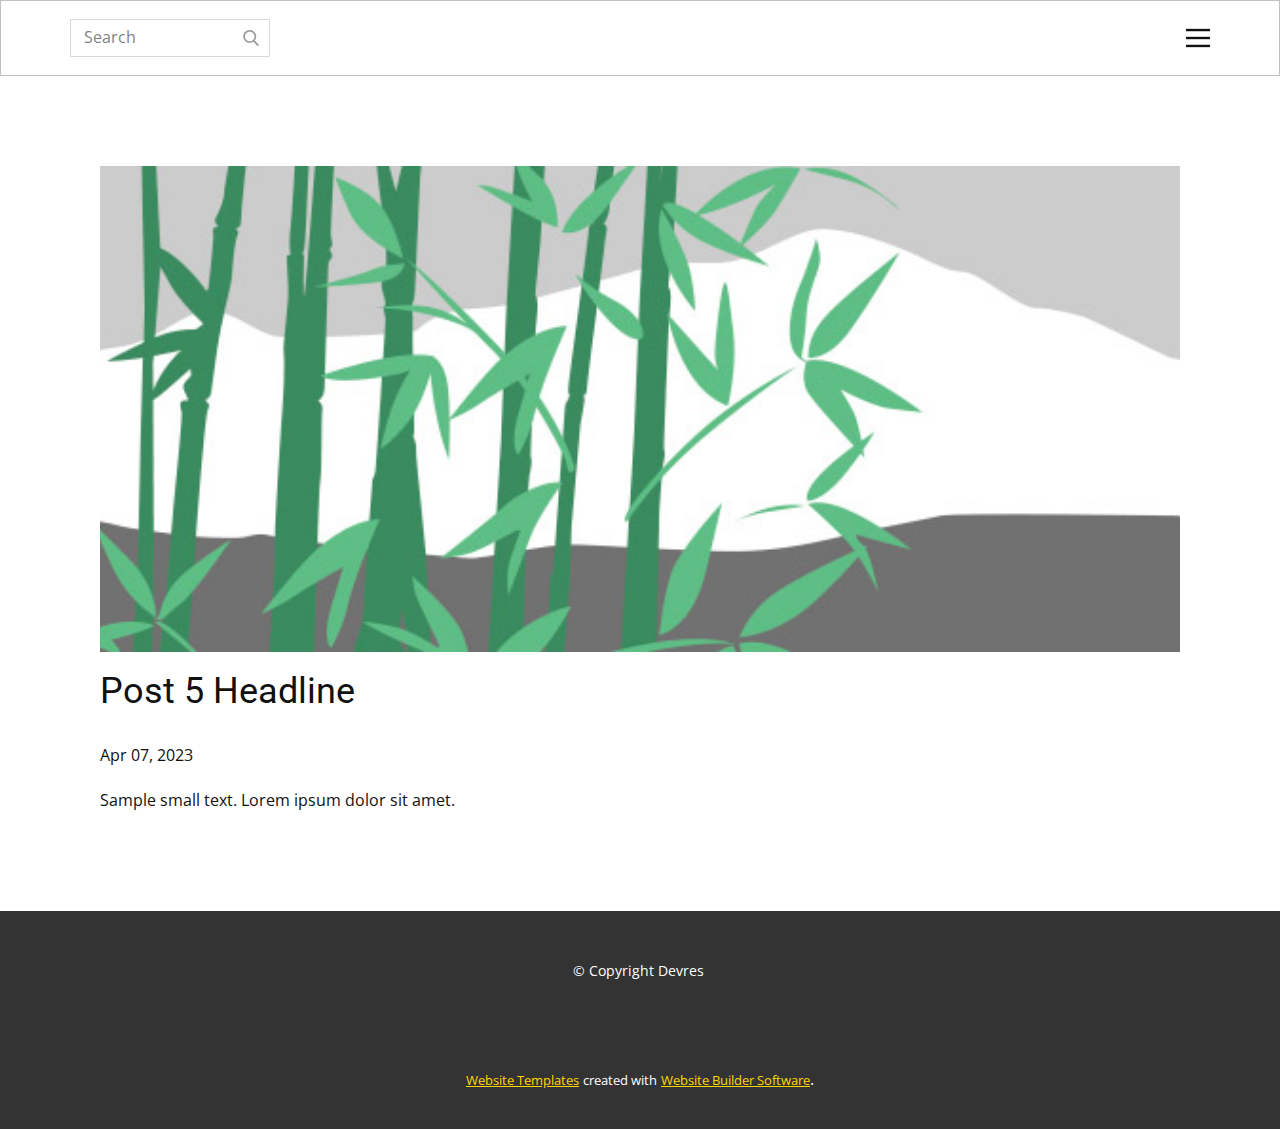
<file: blog/post-4.html>
<!DOCTYPE html>
<html style="font-size: 16px;" lang="en"><head>
    <meta name="viewport" content="width=device-width, initial-scale=1.0">
    <meta charset="utf-8">
    <meta name="keywords" content="Post 1 Headline">
    <meta name="description" content="">
    <title>Post 5 Headline</title>
    <link rel="stylesheet" href="../style.css" media="screen">
<link rel="stylesheet" href="../Post-Template.css" media="screen">
    <script class="u-script" type="text/javascript" src="../jquery.js" defer=""></script>
    <script class="u-script" type="text/javascript" src="../style.js" defer=""></script>
    <link id="u-theme-google-font" rel="stylesheet" href="https://fonts.googleapis.com/css?family=Roboto:100,100i,300,300i,400,400i,500,500i,700,700i,900,900i|Open+Sans:300,300i,400,400i,500,500i,600,600i,700,700i,800,800i">

    <script type="application/ld+json">{
		"@context": "http://schema.org",
		"@type": "Organization",
		"name": ""
}</script>
    <meta name="theme-color" content="#ffd600">
  <meta data-intl-tel-input-cdn-path="intlTelInput/"></head>
  <body class="u-body u-xl-mode" data-lang="en"><header class="u-align-center-xs u-border-1 u-border-grey-25 u-clearfix u-header u-header" id="sec-fe27"><div class="u-clearfix u-sheet u-valign-middle u-sheet-1">
        <form action="#" method="get" class="u-border-1 u-border-grey-15 u-expanded-width-xs u-search u-search-right u-search-1">
          <button class="u-search-button" type="submit">
            <span class="u-search-icon u-spacing-10 u-text-grey-40">
              <svg class="u-svg-link" preserveAspectRatio="xMidYMin slice" viewBox="0 0 56.966 56.966" ><use xmlns:xlink="http://www.w3.org/1999/xlink" xlink:href="#svg-b04b"></use></svg>
              <svg xmlns="http://www.w3.org/2000/svg" xmlns:xlink="http://www.w3.org/1999/xlink" version="1.1" id="svg-b04b" x="0px" y="0px" viewBox="0 0 56.966 56.966" style="enable-background:new 0 0 56.966 56.966;" xml:space="preserve" class="u-svg-content"><path d="M55.146,51.887L41.588,37.786c3.486-4.144,5.396-9.358,5.396-14.786c0-12.682-10.318-23-23-23s-23,10.318-23,23  s10.318,23,23,23c4.761,0,9.298-1.436,13.177-4.162l13.661,14.208c0.571,0.593,1.339,0.92,2.162,0.92  c0.779,0,1.518-0.297,2.079-0.837C56.255,54.982,56.293,53.08,55.146,51.887z M23.984,6c9.374,0,17,7.626,17,17s-7.626,17-17,17  s-17-7.626-17-17S14.61,6,23.984,6z"></path><g></g><g></g><g></g><g></g><g></g><g></g><g></g><g></g><g></g><g></g><g></g><g></g><g></g><g></g><g></g></svg>
            </span>
          </button>
          <input class="u-search-input" type="search" name="search" value="" placeholder="Search">
        </form>
        <nav class="u-align-left u-menu u-menu-hamburger u-nav-spacing-25 u-offcanvas u-menu-1" data-responsive-from="XL">
          <div class="menu-collapse">
            <a class="u-button-style u-nav-link" href="#" style="padding: 4px 0px; font-size: calc(1em + 8px);">
              <svg class="u-svg-link" preserveAspectRatio="xMidYMin slice" viewBox="0 0 302 302" ><use xmlns:xlink="http://www.w3.org/1999/xlink" xlink:href="#svg-7b92"></use></svg>
              <svg xmlns="http://www.w3.org/2000/svg" xmlns:xlink="http://www.w3.org/1999/xlink" version="1.1" id="svg-7b92" x="0px" y="0px" viewBox="0 0 302 302" style="enable-background:new 0 0 302 302;" xml:space="preserve" class="u-svg-content"><g><rect y="36" width="302" height="30"></rect><rect y="236" width="302" height="30"></rect><rect y="136" width="302" height="30"></rect>
</g><g></g><g></g><g></g><g></g><g></g><g></g><g></g><g></g><g></g><g></g><g></g><g></g><g></g><g></g><g></g></svg>
            </a>
          </div>
          <div class="u-nav-container">
            <ul class="u-nav u-unstyled u-nav-1"><li class="u-nav-item"><a class="u-button-style u-nav-link u-text-active-palette-1-base u-text-hover-palette-2-base" href="../Home.html" style="padding: 10px 20px;">Home</a>
</li><li class="u-nav-item"><a class="u-button-style u-nav-link u-text-active-palette-1-base u-text-hover-palette-2-base" href="../About.html" style="padding: 10px 20px;">About</a>
</li><li class="u-nav-item"><a class="u-button-style u-nav-link u-text-active-palette-1-base u-text-hover-palette-2-base" href="../Contact.html" style="padding: 10px 20px;">Contact</a>
</li></ul>
          </div>
          <div class="u-nav-container-collapse">
            <div class="u-align-center u-black u-container-style u-inner-container-layout u-opacity u-opacity-95 u-sidenav">
              <div class="u-inner-container-layout u-sidenav-overflow">
                <div class="u-menu-close"></div>
                <ul class="u-align-center u-nav u-popupmenu-items u-unstyled u-nav-2"><li class="u-nav-item"><a class="u-button-style u-nav-link" href="../Home.html">Home</a>
</li><li class="u-nav-item"><a class="u-button-style u-nav-link" href="../About.html">About</a>
</li><li class="u-nav-item"><a class="u-button-style u-nav-link" href="../Contact.html">Contact</a>
</li></ul>
              </div>
            </div>
            <div class="u-black u-menu-overlay u-opacity u-opacity-70"></div>
          </div>
        </nav>
      </div></header>
    <section class="u-align-center u-clearfix u-section-1" id="sec-8fb9">
      <div class="u-clearfix u-sheet u-valign-middle-md u-valign-middle-sm u-valign-middle-xs u-sheet-1"><!--post_details--><!--post_details_options_json--><!--{"source":""}--><!--/post_details_options_json--><!--blog_post-->
        <div class="u-container-style u-expanded-width u-post-details u-post-details-1">
          <div class="u-container-layout u-valign-middle u-container-layout-1"><!--blog_post_image-->
            <img alt="" class="u-blog-control u-expanded-width u-image u-image-default u-image-1" src="../images/68f64b9d.jpeg"><!--/blog_post_image--><!--blog_post_header-->
            <h2 class="u-blog-control u-text u-text-1">Post 5 Headline</h2><!--/blog_post_header--><!--blog_post_metadata-->
            <div class="u-blog-control u-metadata u-metadata-1"><!--blog_post_metadata_date-->
              <span class="u-meta-date u-meta-icon">Apr 07, 2023</span><!--/blog_post_metadata_date--><!--blog_post_metadata_category-->
              <!--/blog_post_metadata_category--><!--blog_post_metadata_comments-->
              <!--/blog_post_metadata_comments-->
            </div><!--/blog_post_metadata--><!--blog_post_content-->
            <div class="u-align-justify u-blog-control u-post-content u-text u-text-2 fr-view">
  Sample small text. Lorem ipsum dolor sit amet.
  </div><!--/blog_post_content-->
          </div>
        </div><!--/blog_post--><!--/post_details-->
      </div>
    </section>
    
    
    <footer class="u-align-center u-clearfix u-footer u-grey-80 u-footer" id="sec-2012"><div class="u-clearfix u-sheet u-sheet-1">
        <p class="u-small-text u-text u-text-variant u-text-1"> © Copyright Devres&nbsp;</p>
      </div></footer>
    <section class="u-backlink u-clearfix u-grey-80">
      <a class="u-link" href="" target="_blank">
        <span>Website Templates</span>
      </a>
      <p class="u-text">
        <span>created with</span>
      </p>
      <a class="u-link" href="" target="_blank">
        <span>Website Builder Software</span>
      </a>. 
    </section>
  
</body></html>
</file>
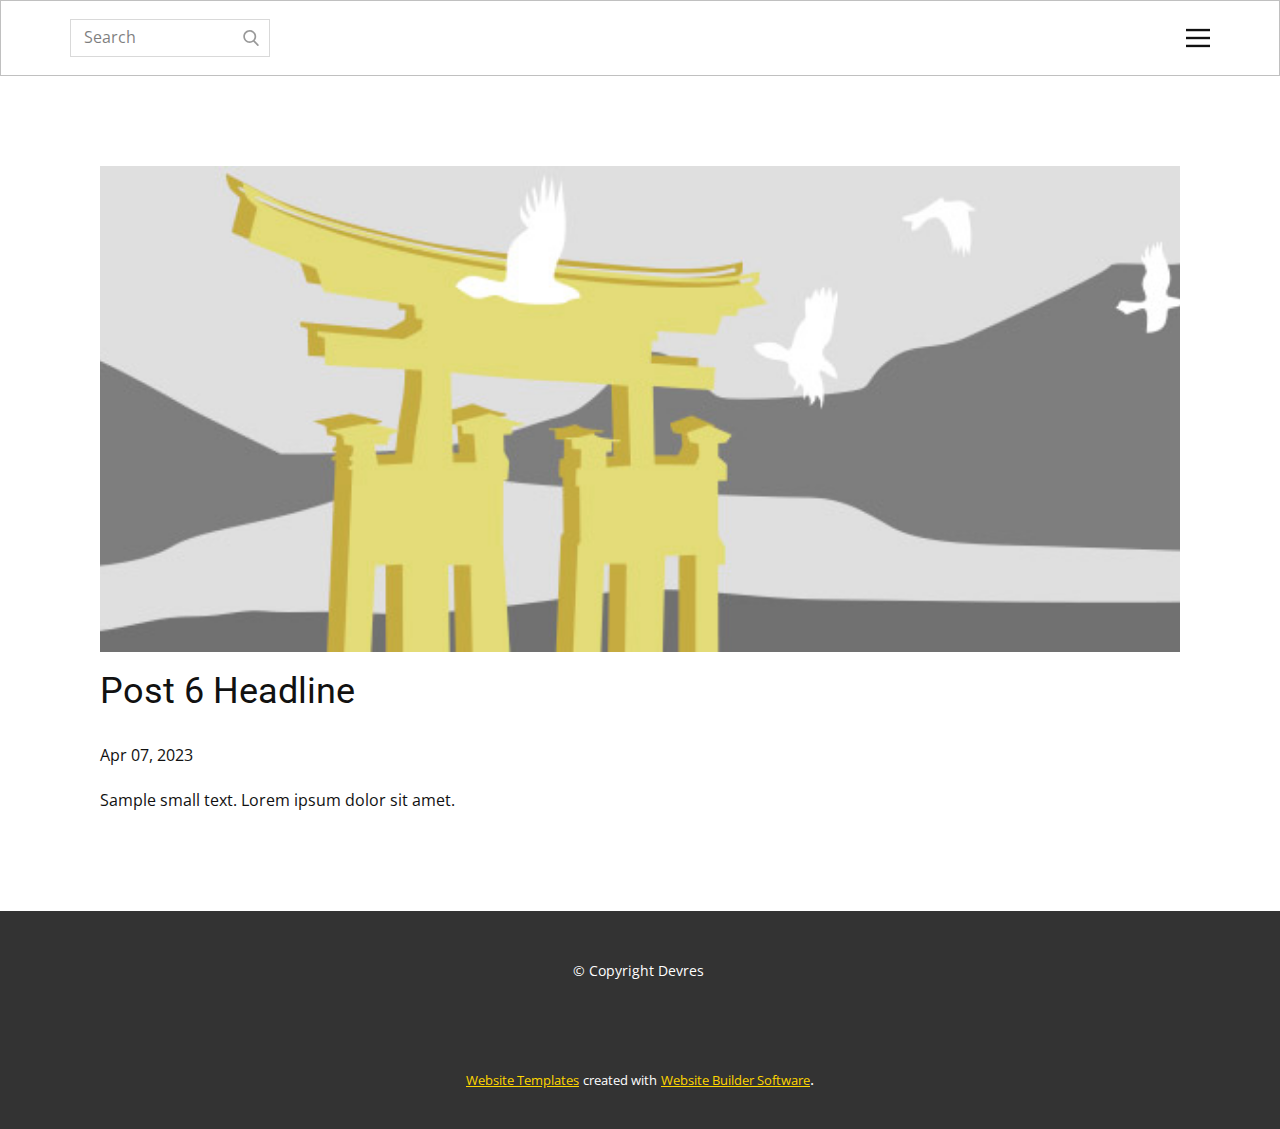
<file: blog/post-5.html>
<!DOCTYPE html>
<html style="font-size: 16px;" lang="en"><head>
    <meta name="viewport" content="width=device-width, initial-scale=1.0">
    <meta charset="utf-8">
    <meta name="keywords" content="Post 1 Headline">
    <meta name="description" content="">
    <title>Post 6 Headline</title>
    <link rel="stylesheet" href="../style.css" media="screen">
<link rel="stylesheet" href="../Post-Template.css" media="screen">
    <script class="u-script" type="text/javascript" src="../jquery.js" defer=""></script>
    <script class="u-script" type="text/javascript" src="../style.js" defer=""></script>
  
    <link id="u-theme-google-font" rel="stylesheet" href="https://fonts.googleapis.com/css?family=Roboto:100,100i,300,300i,400,400i,500,500i,700,700i,900,900i|Open+Sans:300,300i,400,400i,500,500i,600,600i,700,700i,800,800i">
    
    
    <script type="application/ld+json">{
		"@context": "http://schema.org",
		"@type": "Organization",
		"name": ""
}</script>
    <meta name="theme-color" content="#ffd600">
  <meta data-intl-tel-input-cdn-path="intlTelInput/"></head>
  <body class="u-body u-xl-mode" data-lang="en"><header class="u-align-center-xs u-border-1 u-border-grey-25 u-clearfix u-header u-header" id="sec-fe27"><div class="u-clearfix u-sheet u-valign-middle u-sheet-1">
        <form action="#" method="get" class="u-border-1 u-border-grey-15 u-expanded-width-xs u-search u-search-right u-search-1">
          <button class="u-search-button" type="submit">
            <span class="u-search-icon u-spacing-10 u-text-grey-40">
              <svg class="u-svg-link" preserveAspectRatio="xMidYMin slice" viewBox="0 0 56.966 56.966" ><use xmlns:xlink="http://www.w3.org/1999/xlink" xlink:href="#svg-b04b"></use></svg>
              <svg xmlns="http://www.w3.org/2000/svg" xmlns:xlink="http://www.w3.org/1999/xlink" version="1.1" id="svg-b04b" x="0px" y="0px" viewBox="0 0 56.966 56.966" style="enable-background:new 0 0 56.966 56.966;" xml:space="preserve" class="u-svg-content"><path d="M55.146,51.887L41.588,37.786c3.486-4.144,5.396-9.358,5.396-14.786c0-12.682-10.318-23-23-23s-23,10.318-23,23  s10.318,23,23,23c4.761,0,9.298-1.436,13.177-4.162l13.661,14.208c0.571,0.593,1.339,0.92,2.162,0.92  c0.779,0,1.518-0.297,2.079-0.837C56.255,54.982,56.293,53.08,55.146,51.887z M23.984,6c9.374,0,17,7.626,17,17s-7.626,17-17,17  s-17-7.626-17-17S14.61,6,23.984,6z"></path><g></g><g></g><g></g><g></g><g></g><g></g><g></g><g></g><g></g><g></g><g></g><g></g><g></g><g></g><g></g></svg>
            </span>
          </button>
          <input class="u-search-input" type="search" name="search" value="" placeholder="Search">
        </form>
        <nav class="u-align-left u-menu u-menu-hamburger u-nav-spacing-25 u-offcanvas u-menu-1" data-responsive-from="XL">
          <div class="menu-collapse">
            <a class="u-button-style u-nav-link" href="#" style="padding: 4px 0px; font-size: calc(1em + 8px);">
              <svg class="u-svg-link" preserveAspectRatio="xMidYMin slice" viewBox="0 0 302 302" ><use xmlns:xlink="http://www.w3.org/1999/xlink" xlink:href="#svg-7b92"></use></svg>
              <svg xmlns="http://www.w3.org/2000/svg" xmlns:xlink="http://www.w3.org/1999/xlink" version="1.1" id="svg-7b92" x="0px" y="0px" viewBox="0 0 302 302" style="enable-background:new 0 0 302 302;" xml:space="preserve" class="u-svg-content"><g><rect y="36" width="302" height="30"></rect><rect y="236" width="302" height="30"></rect><rect y="136" width="302" height="30"></rect>
</g><g></g><g></g><g></g><g></g><g></g><g></g><g></g><g></g><g></g><g></g><g></g><g></g><g></g><g></g><g></g></svg>
            </a>
          </div>
          <div class="u-nav-container">
            <ul class="u-nav u-unstyled u-nav-1"><li class="u-nav-item"><a class="u-button-style u-nav-link u-text-active-palette-1-base u-text-hover-palette-2-base" href="../Home.html" style="padding: 10px 20px;">Home</a>
</li><li class="u-nav-item"><a class="u-button-style u-nav-link u-text-active-palette-1-base u-text-hover-palette-2-base" href="../About.html" style="padding: 10px 20px;">About</a>
</li><li class="u-nav-item"><a class="u-button-style u-nav-link u-text-active-palette-1-base u-text-hover-palette-2-base" href="../Contact.html" style="padding: 10px 20px;">Contact</a>
</li></ul>
          </div>
          <div class="u-nav-container-collapse">
            <div class="u-align-center u-black u-container-style u-inner-container-layout u-opacity u-opacity-95 u-sidenav">
              <div class="u-inner-container-layout u-sidenav-overflow">
                <div class="u-menu-close"></div>
                <ul class="u-align-center u-nav u-popupmenu-items u-unstyled u-nav-2"><li class="u-nav-item"><a class="u-button-style u-nav-link" href="../Home.html">Home</a>
</li><li class="u-nav-item"><a class="u-button-style u-nav-link" href="../About.html">About</a>
</li><li class="u-nav-item"><a class="u-button-style u-nav-link" href="../Contact.html">Contact</a>
</li></ul>
              </div>
            </div>
            <div class="u-black u-menu-overlay u-opacity u-opacity-70"></div>
          </div>
        </nav>
      </div></header>
    <section class="u-align-center u-clearfix u-section-1" id="sec-8fb9">
      <div class="u-clearfix u-sheet u-valign-middle-md u-valign-middle-sm u-valign-middle-xs u-sheet-1"><!--post_details--><!--post_details_options_json--><!--{"source":""}--><!--/post_details_options_json--><!--blog_post-->
        <div class="u-container-style u-expanded-width u-post-details u-post-details-1">
          <div class="u-container-layout u-valign-middle u-container-layout-1"><!--blog_post_image-->
            <img alt="" class="u-blog-control u-expanded-width u-image u-image-default u-image-1" src="../images/8ad73f3c.jpeg"><!--/blog_post_image--><!--blog_post_header-->
            <h2 class="u-blog-control u-text u-text-1">Post 6 Headline</h2><!--/blog_post_header--><!--blog_post_metadata-->
            <div class="u-blog-control u-metadata u-metadata-1"><!--blog_post_metadata_date-->
              <span class="u-meta-date u-meta-icon">Apr 07, 2023</span><!--/blog_post_metadata_date--><!--blog_post_metadata_category-->
              <!--/blog_post_metadata_category--><!--blog_post_metadata_comments-->
              <!--/blog_post_metadata_comments-->
            </div><!--/blog_post_metadata--><!--blog_post_content-->
            <div class="u-align-justify u-blog-control u-post-content u-text u-text-2 fr-view">
  Sample small text. Lorem ipsum dolor sit amet.
  </div><!--/blog_post_content-->
          </div>
        </div><!--/blog_post--><!--/post_details-->
      </div>
    </section>
    
    
    <footer class="u-align-center u-clearfix u-footer u-grey-80 u-footer" id="sec-2012"><div class="u-clearfix u-sheet u-sheet-1">
        <p class="u-small-text u-text u-text-variant u-text-1"> © Copyright Devres&nbsp;</p>
      </div></footer>
    <section class="u-backlink u-clearfix u-grey-80">
      <a class="u-link" href="" target="_blank">
        <span>Website Templates</span>
      </a>
      <p class="u-text">
        <span>created with</span>
      </p>
      <a class="u-link" href="" target="_blank">
        <span>Website Builder Software</span>
      </a>. 
    </section>
  
</body></html>
</file>
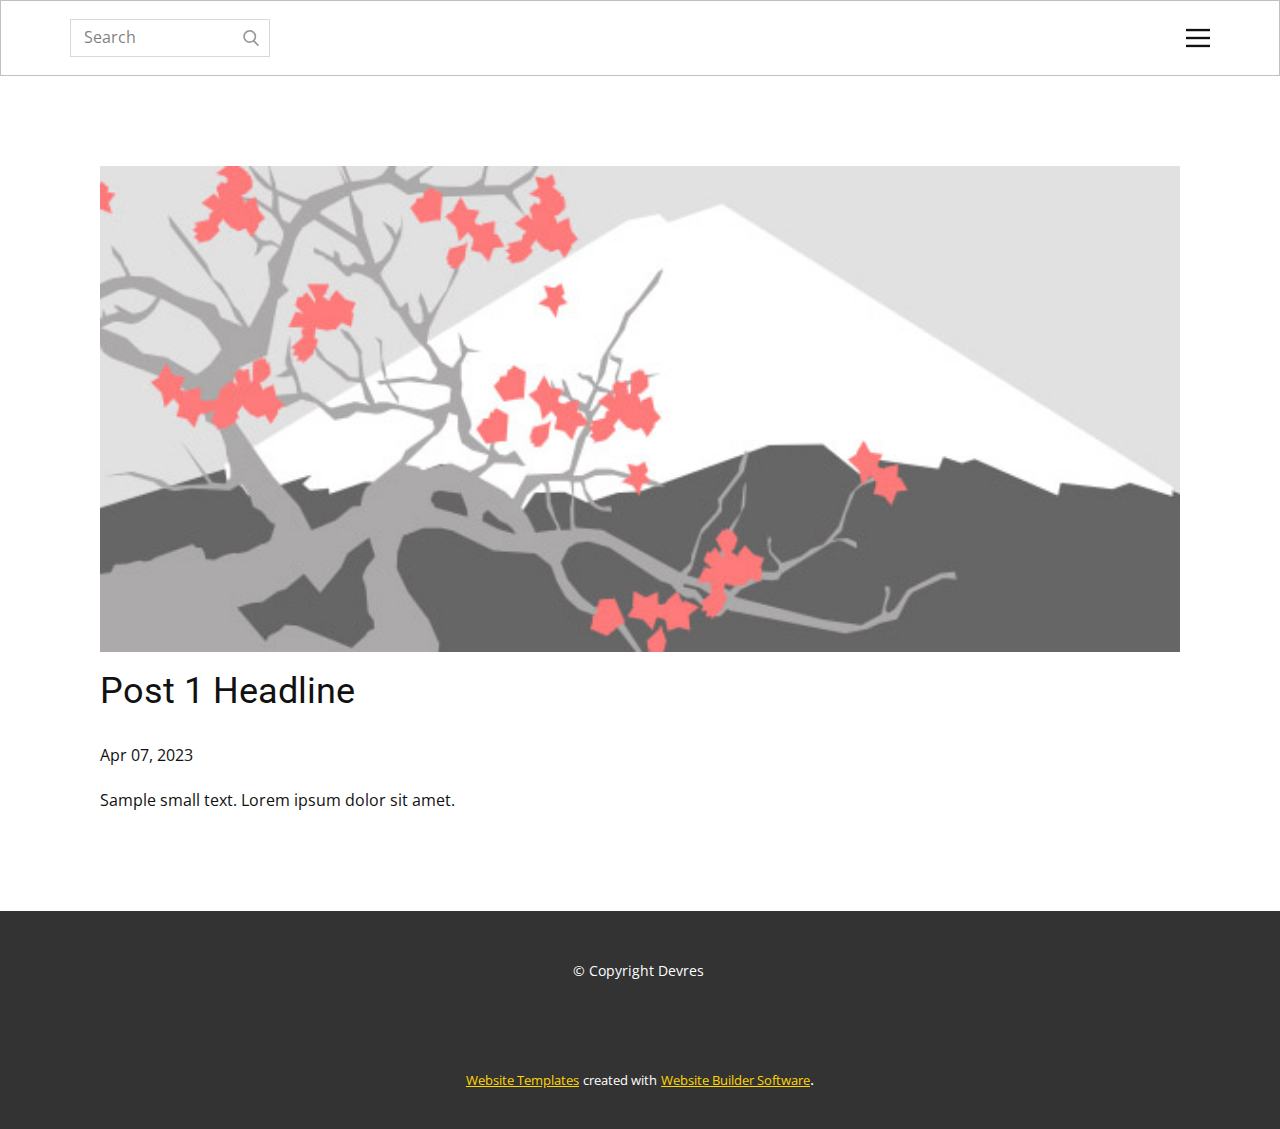
<file: blog/post.html>
<!DOCTYPE html>
<html style="font-size: 16px;" lang="en"><head>
    <meta name="viewport" content="width=device-width, initial-scale=1.0">
    <meta charset="utf-8">
    <meta name="keywords" content="Post 1 Headline">
    <meta name="description" content="">
    <title>Post 1 Headline</title>
    <link rel="stylesheet" href="../style.css" media="screen">
<link rel="stylesheet" href="../Post-Template.css" media="screen">
    <script class="u-script" type="text/javascript" src="../jquery.js" defer=""></script>
    <script class="u-script" type="text/javascript" src="../style.js" defer=""></script>
   
    <link id="u-theme-google-font" rel="stylesheet" href="https://fonts.googleapis.com/css?family=Roboto:100,100i,300,300i,400,400i,500,500i,700,700i,900,900i|Open+Sans:300,300i,400,400i,500,500i,600,600i,700,700i,800,800i">
    
    
    <script type="application/ld+json">{
		"@context": "http://schema.org",
		"@type": "Organization",
		"name": ""
}</script>
    <meta name="theme-color" content="#ffd600">
  <meta data-intl-tel-input-cdn-path="intlTelInput/"></head>
  <body class="u-body u-xl-mode" data-lang="en"><header class="u-align-center-xs u-border-1 u-border-grey-25 u-clearfix u-header u-header" id="sec-fe27"><div class="u-clearfix u-sheet u-valign-middle u-sheet-1">
        <form action="#" method="get" class="u-border-1 u-border-grey-15 u-expanded-width-xs u-search u-search-right u-search-1">
          <button class="u-search-button" type="submit">
            <span class="u-search-icon u-spacing-10 u-text-grey-40">
              <svg class="u-svg-link" preserveAspectRatio="xMidYMin slice" viewBox="0 0 56.966 56.966" ><use xmlns:xlink="http://www.w3.org/1999/xlink" xlink:href="#svg-b04b"></use></svg>
              <svg xmlns="http://www.w3.org/2000/svg" xmlns:xlink="http://www.w3.org/1999/xlink" version="1.1" id="svg-b04b" x="0px" y="0px" viewBox="0 0 56.966 56.966" style="enable-background:new 0 0 56.966 56.966;" xml:space="preserve" class="u-svg-content"><path d="M55.146,51.887L41.588,37.786c3.486-4.144,5.396-9.358,5.396-14.786c0-12.682-10.318-23-23-23s-23,10.318-23,23  s10.318,23,23,23c4.761,0,9.298-1.436,13.177-4.162l13.661,14.208c0.571,0.593,1.339,0.92,2.162,0.92  c0.779,0,1.518-0.297,2.079-0.837C56.255,54.982,56.293,53.08,55.146,51.887z M23.984,6c9.374,0,17,7.626,17,17s-7.626,17-17,17  s-17-7.626-17-17S14.61,6,23.984,6z"></path><g></g><g></g><g></g><g></g><g></g><g></g><g></g><g></g><g></g><g></g><g></g><g></g><g></g><g></g><g></g></svg>
            </span>
          </button>
          <input class="u-search-input" type="search" name="search" value="" placeholder="Search">
        </form>
        <nav class="u-align-left u-menu u-menu-hamburger u-nav-spacing-25 u-offcanvas u-menu-1" data-responsive-from="XL">
          <div class="menu-collapse">
            <a class="u-button-style u-nav-link" href="#" style="padding: 4px 0px; font-size: calc(1em + 8px);">
              <svg class="u-svg-link" preserveAspectRatio="xMidYMin slice" viewBox="0 0 302 302" ><use xmlns:xlink="http://www.w3.org/1999/xlink" xlink:href="#svg-7b92"></use></svg>
              <svg xmlns="http://www.w3.org/2000/svg" xmlns:xlink="http://www.w3.org/1999/xlink" version="1.1" id="svg-7b92" x="0px" y="0px" viewBox="0 0 302 302" style="enable-background:new 0 0 302 302;" xml:space="preserve" class="u-svg-content"><g><rect y="36" width="302" height="30"></rect><rect y="236" width="302" height="30"></rect><rect y="136" width="302" height="30"></rect>
</g><g></g><g></g><g></g><g></g><g></g><g></g><g></g><g></g><g></g><g></g><g></g><g></g><g></g><g></g><g></g></svg>
            </a>
          </div>
          <div class="u-nav-container">
            <ul class="u-nav u-unstyled u-nav-1"><li class="u-nav-item"><a class="u-button-style u-nav-link u-text-active-palette-1-base u-text-hover-palette-2-base" href="../Home.html" style="padding: 10px 20px;">Home</a>
</li><li class="u-nav-item"><a class="u-button-style u-nav-link u-text-active-palette-1-base u-text-hover-palette-2-base" href="../About.html" style="padding: 10px 20px;">About</a>
</li><li class="u-nav-item"><a class="u-button-style u-nav-link u-text-active-palette-1-base u-text-hover-palette-2-base" href="../Contact.html" style="padding: 10px 20px;">Contact</a>
</li></ul>
          </div>
          <div class="u-nav-container-collapse">
            <div class="u-align-center u-black u-container-style u-inner-container-layout u-opacity u-opacity-95 u-sidenav">
              <div class="u-inner-container-layout u-sidenav-overflow">
                <div class="u-menu-close"></div>
                <ul class="u-align-center u-nav u-popupmenu-items u-unstyled u-nav-2"><li class="u-nav-item"><a class="u-button-style u-nav-link" href="../Home.html">Home</a>
</li><li class="u-nav-item"><a class="u-button-style u-nav-link" href="../About.html">About</a>
</li><li class="u-nav-item"><a class="u-button-style u-nav-link" href="../Contact.html">Contact</a>
</li></ul>
              </div>
            </div>
            <div class="u-black u-menu-overlay u-opacity u-opacity-70"></div>
          </div>
        </nav>
      </div></header>
    <section class="u-align-center u-clearfix u-section-1" id="sec-8fb9">
      <div class="u-clearfix u-sheet u-valign-middle-md u-valign-middle-sm u-valign-middle-xs u-sheet-1"><!--post_details--><!--post_details_options_json--><!--{"source":""}--><!--/post_details_options_json--><!--blog_post-->
        <div class="u-container-style u-expanded-width u-post-details u-post-details-1">
          <div class="u-container-layout u-valign-middle u-container-layout-1"><!--blog_post_image-->
            <img alt="" class="u-blog-control u-expanded-width u-image u-image-default u-image-1" src="../images/0fd3416c.jpeg"><!--/blog_post_image--><!--blog_post_header-->
            <h2 class="u-blog-control u-text u-text-1">Post 1 Headline</h2><!--/blog_post_header--><!--blog_post_metadata-->
            <div class="u-blog-control u-metadata u-metadata-1"><!--blog_post_metadata_date-->
              <span class="u-meta-date u-meta-icon">Apr 07, 2023</span><!--/blog_post_metadata_date--><!--blog_post_metadata_category-->
              <!--/blog_post_metadata_category--><!--blog_post_metadata_comments-->
              <!--/blog_post_metadata_comments-->
            </div><!--/blog_post_metadata--><!--blog_post_content-->
            <div class="u-align-justify u-blog-control u-post-content u-text u-text-2 fr-view">
  Sample small text. Lorem ipsum dolor sit amet.
  </div><!--/blog_post_content-->
          </div>
        </div><!--/blog_post--><!--/post_details-->
      </div>
    </section>
    
    
    <footer class="u-align-center u-clearfix u-footer u-grey-80 u-footer" id="sec-2012"><div class="u-clearfix u-sheet u-sheet-1">
        <p class="u-small-text u-text u-text-variant u-text-1"> © Copyright Devres&nbsp;</p>
      </div></footer>
    <section class="u-backlink u-clearfix u-grey-80">
      <a class="u-link" href="" target="_blank">
        <span>Website Templates</span>
      </a>
      <p class="u-text">
        <span>created with</span>
      </p>
      <a class="u-link" href="" target="_blank">
        <span>Website Builder Software</span>
      </a>. 
    </section>
  
</body></html>
</file>
<file: Home.css>
.u-section-1 {
  background-image: linear-gradient(0deg, rgba(0,0,0,0.15), rgba(0,0,0,0.15)), url("images/car4.webp");
  background-position: 50% 50%;
}

.u-section-1 .u-sheet-1 {
  min-height: 883px;
}

.u-section-1 .u-text-1 {
  font-size: 3.75rem;
  font-weight: 700;
  margin: 442px 57px 0;
}

.u-section-1 .u-text-2 {
  font-weight: 400;
  margin: 29px 72px 0;
}

.u-section-1 .u-icon-1 {
  height: 48px;
  width: 48px;
  margin: 23px auto 60px;
}

@media (max-width: 1199px) {
  .u-section-1 .u-sheet-1 {
    min-height: 771px;
  }

  .u-section-1 .u-text-1 {
    margin-top: 306px;
  }

  .u-section-1 .u-text-2 {
    width: 854px;
    margin-left: 0;
    margin-right: 0;
  }
}

@media (max-width: 991px) {
  .u-section-1 .u-sheet-1 {
    min-height: 591px;
  }

  .u-section-1 .u-text-1 {
    font-size: 3rem;
  }

  .u-section-1 .u-text-2 {
    width: 720px;
  }
}

@media (max-width: 767px) {
  .u-section-1 .u-sheet-1 {
    min-height: 443px;
  }

  .u-section-1 .u-text-2 {
    width: 540px;
  }
}

@media (max-width: 575px) {
  .u-section-1 .u-sheet-1 {
    min-height: 760px;
  }

  .u-section-1 .u-text-1 {
    font-size: 2.25rem;
    width: auto;
    margin-top: 110px;
    margin-left: 0;
    margin-right: 0;
  }

  .u-section-1 .u-text-2 {
    width: 340px;
  }
} .u-section-2 {
  background-image: none;
}

.u-section-2 .u-sheet-1 {
  min-height: 669px;
}

.u-section-2 .u-text-1 {
  width: 777px;
  font-weight: 700;
  font-size: 2.25rem;
  margin: 60px auto 0;
}

.u-section-2 .u-text-2 {
  font-size: 1rem;
  width: 687px;
  margin: 20px auto 0;
}

.u-section-2 .u-list-1 {
  margin-top: 30px;
  margin-bottom: 60px;
}

.u-section-2 .u-repeater-1 {
  grid-template-columns: calc(33.3333% - 6.66667px) calc(33.3333% - 6.66667px) calc(33.3333% - 6.66667px);
  grid-gap: 10px 10px;
  min-height: 331px;
}

.u-section-2 .u-container-layout-1 {
  padding: 30px;
}

.u-section-2 .u-icon-1 {
  height: 64px;
  width: 64px;
  background-image: none;
  color: rgb(255, 255, 255) !important;
  margin: 0 auto;
}

.u-section-2 .u-text-3 {
  font-size: 1.5rem;
  font-weight: 700;
  margin: 20px 8px 0;
}

.u-section-2 .u-text-4 {
  margin: 20px 0 0;
}

.u-section-2 .u-btn-1 {
  border-style: solid;
  font-weight: 700;
  text-transform: uppercase;
  margin: 20px auto 0;
}

.u-section-2 .u-container-layout-2 {
  padding: 30px;
}

.u-section-2 .u-icon-2 {
  height: 64px;
  width: 64px;
  background-image: none;
  margin: 0 auto;
}

.u-section-2 .u-text-5 {
  font-size: 1.5rem;
  font-weight: 700;
  margin: 20px 8px 0;
}

.u-section-2 .u-text-6 {
  margin: 20px 0 0;
}

.u-section-2 .u-btn-2 {
  border-style: solid;
  font-weight: 700;
  text-transform: uppercase;
  margin: 20px auto 0;
}

.u-section-2 .u-container-layout-3 {
  padding: 30px;
}

.u-section-2 .u-icon-3 {
  height: 64px;
  width: 64px;
  background-image: none;
  color: rgb(255, 255, 255) !important;
  margin: 0 auto;
}

.u-section-2 .u-text-7 {
  font-size: 1.5rem;
  font-weight: 700;
  margin: 20px 8px 0;
}

.u-section-2 .u-text-8 {
  margin: 20px 0 0;
}

.u-section-2 .u-btn-3 {
  border-style: solid;
  font-weight: 700;
  text-transform: uppercase;
  margin: 20px auto 0;
}

@media (max-width: 1199px) {
  .u-section-2 .u-sheet-1 {
    min-height: 611px;
  }

  .u-section-2 .u-list-1 {
    height: auto;
  }

  .u-section-2 .u-text-3 {
    margin-left: 0;
    margin-right: 0;
  }

  .u-section-2 .u-text-5 {
    margin-left: 0;
    margin-right: 0;
  }

  .u-section-2 .u-text-7 {
    margin-left: 0;
    margin-right: 0;
  }
}

@media (max-width: 991px) {
  .u-section-2 .u-sheet-1 {
    min-height: 965px;
  }

  .u-section-2 .u-text-1 {
    width: 720px;
  }

  .u-section-2 .u-repeater-1 {
    grid-template-columns: calc(50% - 5px) calc(50% - 5px);
  }
}

@media (max-width: 767px) {
  .u-section-2 .u-text-1 {
    width: 540px;
  }

  .u-section-2 .u-text-2 {
    width: 540px;
  }

  .u-section-2 .u-repeater-1 {
    grid-template-columns: 100%;
  }

  .u-section-2 .u-container-layout-1 {
    padding-left: 10px;
    padding-right: 10px;
  }

  .u-section-2 .u-container-layout-2 {
    padding-left: 10px;
    padding-right: 10px;
  }

  .u-section-2 .u-container-layout-3 {
    padding-left: 10px;
    padding-right: 10px;
  }
}

@media (max-width: 575px) {
  .u-section-2 .u-text-1 {
    width: 340px;
  }

  .u-section-2 .u-text-2 {
    width: 340px;
  }
} .u-section-3 {
  background-image: none;
}

.u-section-3 .u-sheet-1 {
  min-height: 924px;
}

.u-section-3 .u-layout-wrap-1 {
  margin-top: 51px;
  margin-bottom: 0;
}

.u-section-3 .u-layout-cell-1 {
  min-height: 534px;
}

.u-section-3 .u-container-layout-1 {
  padding: 30px 29px;
}

.u-section-3 .u-text-1 {
  font-weight: 700;
  font-size: 2.25rem;
  margin: 0 1px;
}

.u-section-3 .u-text-2 {
  line-height: 1.4;
  margin: 19px 1px 0;
}

.u-section-3 .u-layout-cell-2 {
  min-height: 534px;
  background-image: none;
}

.u-section-3 .u-container-layout-2 {
  padding: 30px 29px;
}

.u-section-3 .u-text-3 {
  font-weight: 700;
  margin: 43px 146px 0 1px;
}

.u-section-3 .u-text-4 {
  font-weight: 700;
  margin: 30px 1px 0;
}

.u-section-3 .u-gallery-1 {
  width: 1140px;
  height: 240px;
  margin: 39px auto 60px 0;
}

.u-section-3 .u-gallery-inner-1 {
  grid-template-columns: repeat(3, auto);
  grid-gap: 10px;
}

.u-section-3 .u-over-slide-1 {
  background-image: linear-gradient(0deg, rgba(0,0,0,0.2), rgba(0,0,0,0.2));
  padding: 20px;
}

.u-section-3 .u-gallery-item-2 {
  margin-top: 0;
  margin-bottom: 0;
}

.u-section-3 .u-over-slide-2 {
  background-image: linear-gradient(0deg, rgba(0,0,0,0.2), rgba(0,0,0,0.2));
  padding: 20px;
}

.u-section-3 .u-gallery-item-3 {
  margin-top: 0;
  margin-bottom: 0;
}

.u-section-3 .u-over-slide-3 {
  background-image: linear-gradient(0deg, rgba(0,0,0,0.2), rgba(0,0,0,0.2));
  padding: 20px;
}

@media (max-width: 1199px) {
  .u-section-3 .u-sheet-1 {
    min-height: 788px;
  }

  .u-section-3 .u-layout-cell-1 {
    min-height: 440px;
  }

  .u-section-3 .u-text-1 {
    margin-left: 0;
    margin-right: 0;
  }

  .u-section-3 .u-text-2 {
    margin-left: 0;
    margin-right: 0;
  }

  .u-section-3 .u-layout-cell-2 {
    min-height: 440px;
  }

  .u-section-3 .u-text-3 {
    margin-right: 47px;
    margin-left: 0;
  }

  .u-section-3 .u-text-4 {
    margin-left: 0;
    margin-right: 0;
  }

  .u-section-3 .u-gallery-1 {
    width: 940px;
    height: 198px;
  }
}

@media (max-width: 991px) {
  .u-section-3 .u-sheet-1 {
    min-height: 705px;
  }

  .u-section-3 .u-layout-cell-1 {
    min-height: 100px;
  }

  .u-section-3 .u-layout-cell-2 {
    min-height: 100px;
  }

  .u-section-3 .u-text-3 {
    margin-right: 0;
  }

  .u-section-3 .u-gallery-1 {
    width: 720px;
    height: 455px;
  }

  .u-section-3 .u-gallery-inner-1 {
    grid-template-columns: repeat(2, auto);
  }
}

@media (max-width: 767px) {
  .u-section-3 .u-sheet-1 {
    min-height: 1374px;
  }

  .u-section-3 .u-container-layout-1 {
    padding-left: 10px;
    padding-right: 10px;
  }

  .u-section-3 .u-container-layout-2 {
    padding-left: 10px;
    padding-right: 10px;
  }

  .u-section-3 .u-gallery-1 {
    width: 540px;
    height: 1024px;
  }

  .u-section-3 .u-gallery-inner-1 {
    grid-template-columns: repeat(1, auto);
  }
}

@media (max-width: 575px) {
  .u-section-3 .u-sheet-1 {
    min-height: 995px;
  }

  .u-section-3 .u-gallery-1 {
    width: 340px;
    height: 645px;
  }
} .u-section-4 {
  background-image: none;
}

.u-section-4 .u-sheet-1 {
  min-height: 500px;
}

.u-section-4 .u-layout-wrap-1 {
  margin-top: 60px;
  margin-bottom: 60px;
}

.u-section-4 .u-layout-cell-1 {
  min-height: 621px;
}

.u-section-4 .u-container-layout-1 {
  padding: 30px;
}

.u-section-4 .u-text-1 {
  font-weight: 700;
  margin: 20px 0 0;
}

.u-section-4 .u-text-2 {
  font-size: 1.25rem;
  line-height: 1.6;
  text-decoration: underline !important;
  margin: 20px 0 0;
}

.u-section-4 .u-group-1 {
  margin-top: 30px;
  margin-bottom: 0;
  min-height: 140px;
}

.u-section-4 .u-container-layout-2 {
  padding-left: 10px;
  padding-right: 10px;
}

.u-section-4 .u-text-3 {
  margin-top: 10px;
}

.u-section-4 .u-text-4 {
  font-size: 0.875rem;
  margin: 20px 0 0;
}

.u-section-4 .u-layout-cell-2 {
  min-height: 609px;
}

.u-section-4 .u-container-layout-3 {
  padding: 30px;
}

.u-section-4 .u-image-1 {
  width: 470px;
  height: 470px;
  background-image: url("images/tesla.jpg");
  background-position: 50% 50%;
  margin: 0 auto;
}

@media (max-width: 1199px) {
  .u-section-4 .u-sheet-1 {
    min-height: 393px;
  }

  .u-section-4 .u-layout-wrap-1 {
    position: relative;
  }

  .u-section-4 .u-layout-cell-1 {
    min-height: 512px;
  }

  .u-section-4 .u-text-1 {
    font-size: 2.25rem;
  }

  .u-section-4 .u-layout-cell-2 {
    min-height: 502px;
  }

  .u-section-4 .u-image-1 {
    width: 410px;
    height: 410px;
  }
}

@media (max-width: 991px) {
  .u-section-4 .u-sheet-1 {
    min-height: 276px;
  }

  .u-section-4 .u-layout-cell-1 {
    min-height: 100px;
  }

  .u-section-4 .u-layout-cell-2 {
    min-height: 385px;
  }

  .u-section-4 .u-image-1 {
    width: 300px;
    height: 300px;
  }
}

@media (max-width: 767px) {
  .u-section-4 .u-sheet-1 {
    min-height: 569px;
  }

  .u-section-4 .u-container-layout-1 {
    padding-left: 10px;
    padding-right: 10px;
  }

  .u-section-4 .u-layout-cell-2 {
    min-height: 356px;
  }

  .u-section-4 .u-container-layout-3 {
    padding-left: 10px;
    padding-right: 10px;
  }
}

@media (max-width: 575px) {
  .u-section-4 .u-sheet-1 {
    min-height: 355px;
  }

  .u-section-4 .u-layout-cell-2 {
    min-height: 224px;
  }
}
</file>
<file: About.css>
.u-section-1 .u-sheet-1 {
  min-height: 400px;
}
</file>
<file: Contact.css>
.u-section-1 .u-sheet-1 {
  min-height: 400px;
}
</file>
<file: Blog-Template.css>
.u-section-1 .u-sheet-1 {
  min-height: 561px;
}

.u-section-1 .u-repeater-1 {
  margin-top: 60px;
  margin-bottom: 60px;
  min-height: 441px;
  grid-template-columns: calc(33.3333% - 15px) calc(33.3333% - 15px) calc(33.3333% - 15px);
  height: auto;
  grid-gap: 22px;
}

.u-section-1 .u-repeater-item-1 {
  background-image: none;
}

.u-section-1 .u-container-layout-1 {
  padding: 30px 20px;
}

.u-section-1 .u-text-1 {
  margin-top: 0;
  margin-bottom: 0;
}

.u-section-1 .u-image-1 {
  height: 222px;
  margin-top: 17px;
  margin-bottom: 0;
}

.u-section-1 .u-text-2 {
  margin-top: 20px;
  margin-bottom: 0;
}

.u-section-1 .u-btn-1 {
  background-image: none;
  border-style: none none solid;
  margin: 17px auto 0 0;
  padding: 0;
}

.u-section-1 .u-container-layout-2 {
  padding: 30px 20px;
}

.u-section-1 .u-text-3 {
  margin-top: 0;
  margin-bottom: 0;
}

.u-section-1 .u-image-2 {
  height: 222px;
  margin-top: 17px;
  margin-bottom: 0;
}

.u-section-1 .u-text-4 {
  margin-top: 20px;
  margin-bottom: 0;
}

.u-section-1 .u-btn-2 {
  background-image: none;
  border-style: none none solid;
  margin: 17px auto 0 0;
  padding: 0;
}

.u-section-1 .u-container-layout-3 {
  padding: 30px 20px;
}

.u-section-1 .u-text-5 {
  margin-top: 0;
  margin-bottom: 0;
}

.u-section-1 .u-image-3 {
  height: 222px;
  margin-top: 17px;
  margin-bottom: 0;
}

.u-section-1 .u-text-6 {
  margin-top: 20px;
  margin-bottom: 0;
}

.u-section-1 .u-btn-3 {
  background-image: none;
  border-style: none none solid;
  margin: 17px auto 0 0;
  padding: 0;
}

@media (max-width: 1199px) {
  .u-section-1 .u-sheet-1 {
    min-height: 484px;
  }

  .u-section-1 .u-repeater-1 {
    min-height: 364px;
    grid-template-columns: repeat(3, calc(33.333333333333336% - 15px));
  }
}

@media (max-width: 991px) {
  .u-section-1 .u-sheet-1 {
    min-height: 956px;
  }

  .u-section-1 .u-repeater-1 {
    min-height: 836px;
    grid-template-columns: repeat(2, calc(50% - 11.25px));
  }
}

@media (max-width: 767px) {
  .u-section-1 .u-repeater-1 {
    grid-template-columns: 100%;
  }

  .u-section-1 .u-container-layout-1 {
    padding-left: 10px;
    padding-right: 10px;
  }

  .u-section-1 .u-image-1 {
    height: 278px;
  }

  .u-section-1 .u-container-layout-2 {
    padding-left: 10px;
    padding-right: 10px;
  }

  .u-section-1 .u-image-2 {
    height: 278px;
  }

  .u-section-1 .u-container-layout-3 {
    padding-left: 10px;
    padding-right: 10px;
  }

  .u-section-1 .u-image-3 {
    height: 278px;
  }
}
</file>
<file: Post-Template.css>
.u-section-1 .u-sheet-1 {
  min-height: 835px;
}

.u-section-1 .u-post-details-1 {
  min-height: 375px;
  margin-top: 60px;
  margin-bottom: -10px;
}

.u-section-1 .u-container-layout-1 {
  padding: 30px;
}

.u-section-1 .u-image-1 {
  height: 486px;
  margin-top: 0;
  margin-bottom: 0;
  margin-left: 0;
}

.u-section-1 .u-text-1 {
  margin-top: 20px;
  margin-bottom: 0;
  margin-left: 0;
}

.u-section-1 .u-metadata-1 {
  margin-top: 30px;
  margin-bottom: 0;
  margin-left: 0;
}

.u-section-1 .u-text-2 {
  margin-bottom: 0;
  margin-top: 20px;
  margin-left: 0;
}

@media (max-width: 1199px) {
  .u-section-1 .u-image-1 {
    margin-left: initial;
  }
}

@media (max-width: 991px) {
  .u-section-1 .u-sheet-1 {
    min-height: 782px;
  }

  .u-section-1 .u-post-details-1 {
    margin-bottom: 60px;
  }

  .u-section-1 .u-image-1 {
    height: 423px;
    margin-left: initial;
  }
}

@media (max-width: 767px) {
  .u-section-1 .u-sheet-1 {
    min-height: 722px;
  }

  .u-section-1 .u-container-layout-1 {
    padding-left: 10px;
    padding-right: 10px;
  }

  .u-section-1 .u-image-1 {
    height: 354px;
    margin-top: 9px;
    margin-left: initial;
  }
}

@media (max-width: 575px) {
  .u-section-1 .u-sheet-1 {
    min-height: 656px;
  }

  .u-section-1 .u-image-1 {
    height: 275px;
    margin-left: initial;
  }
}
</file>
